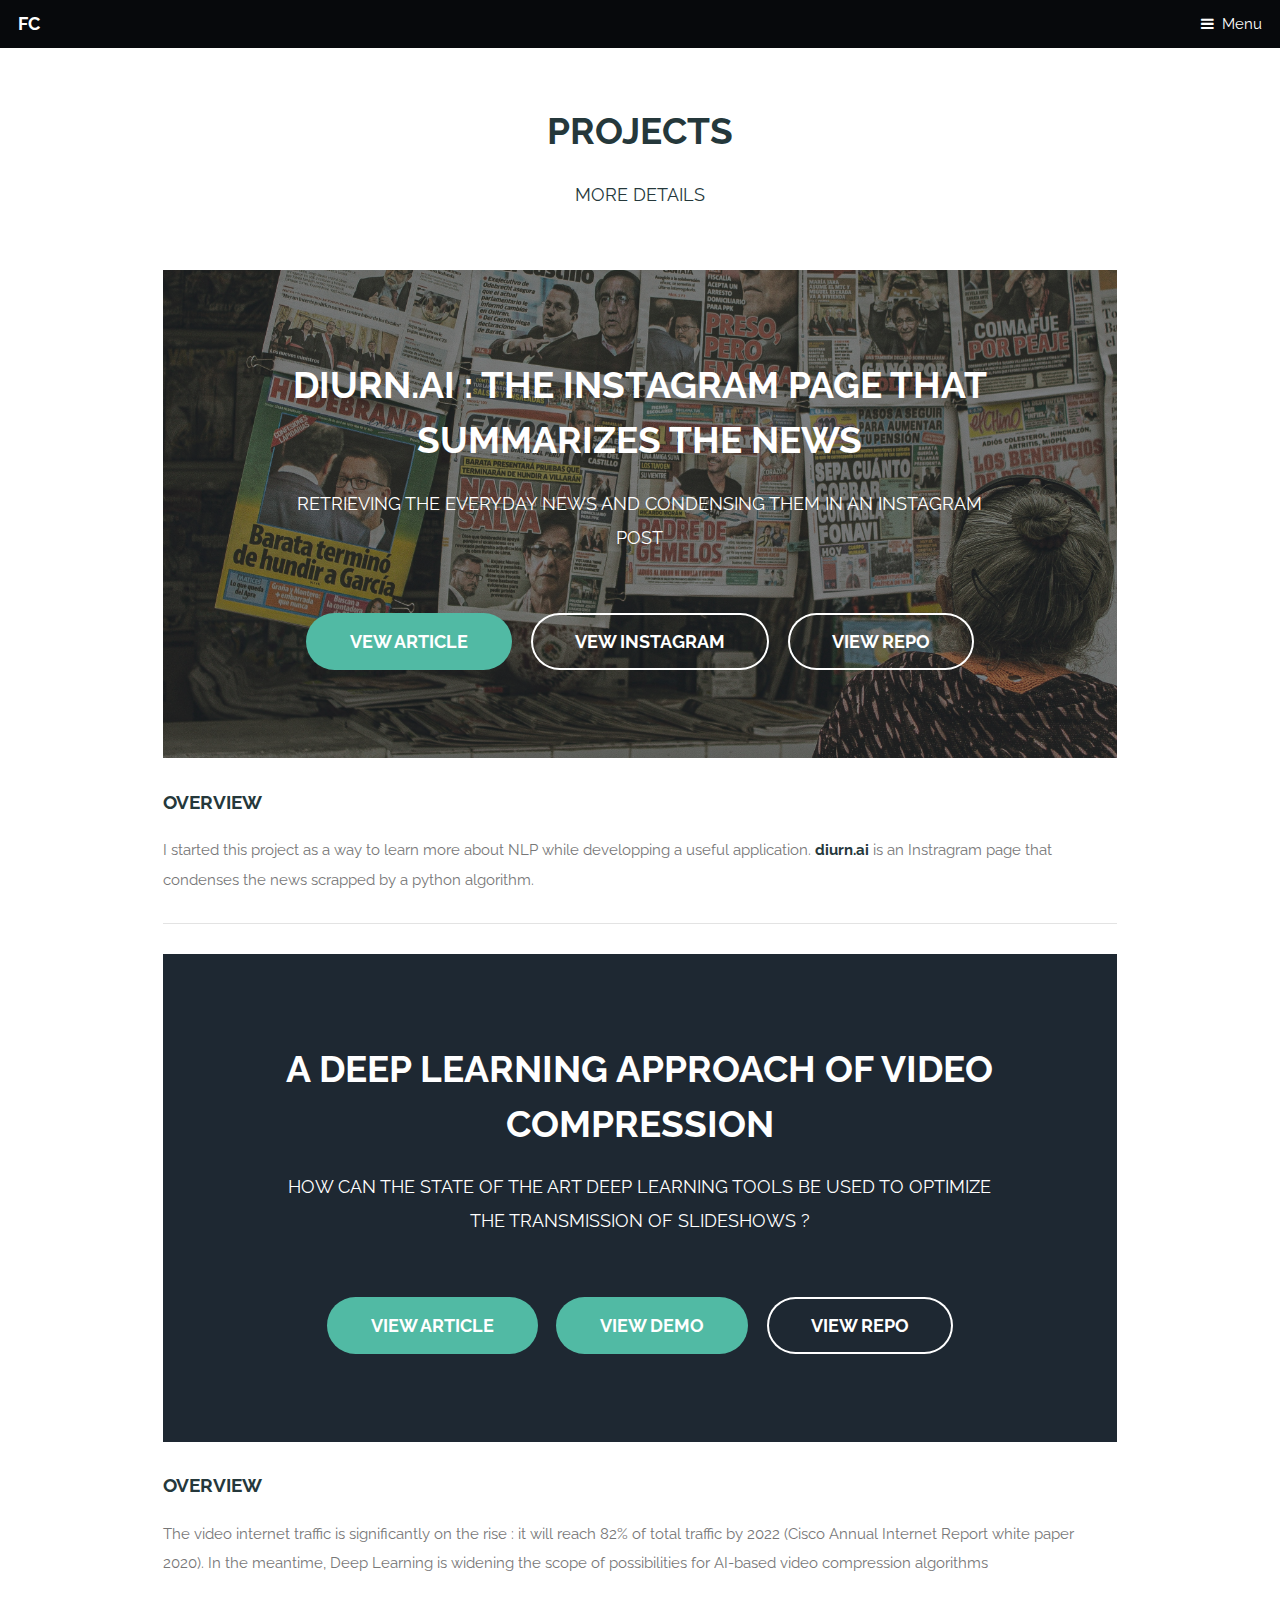
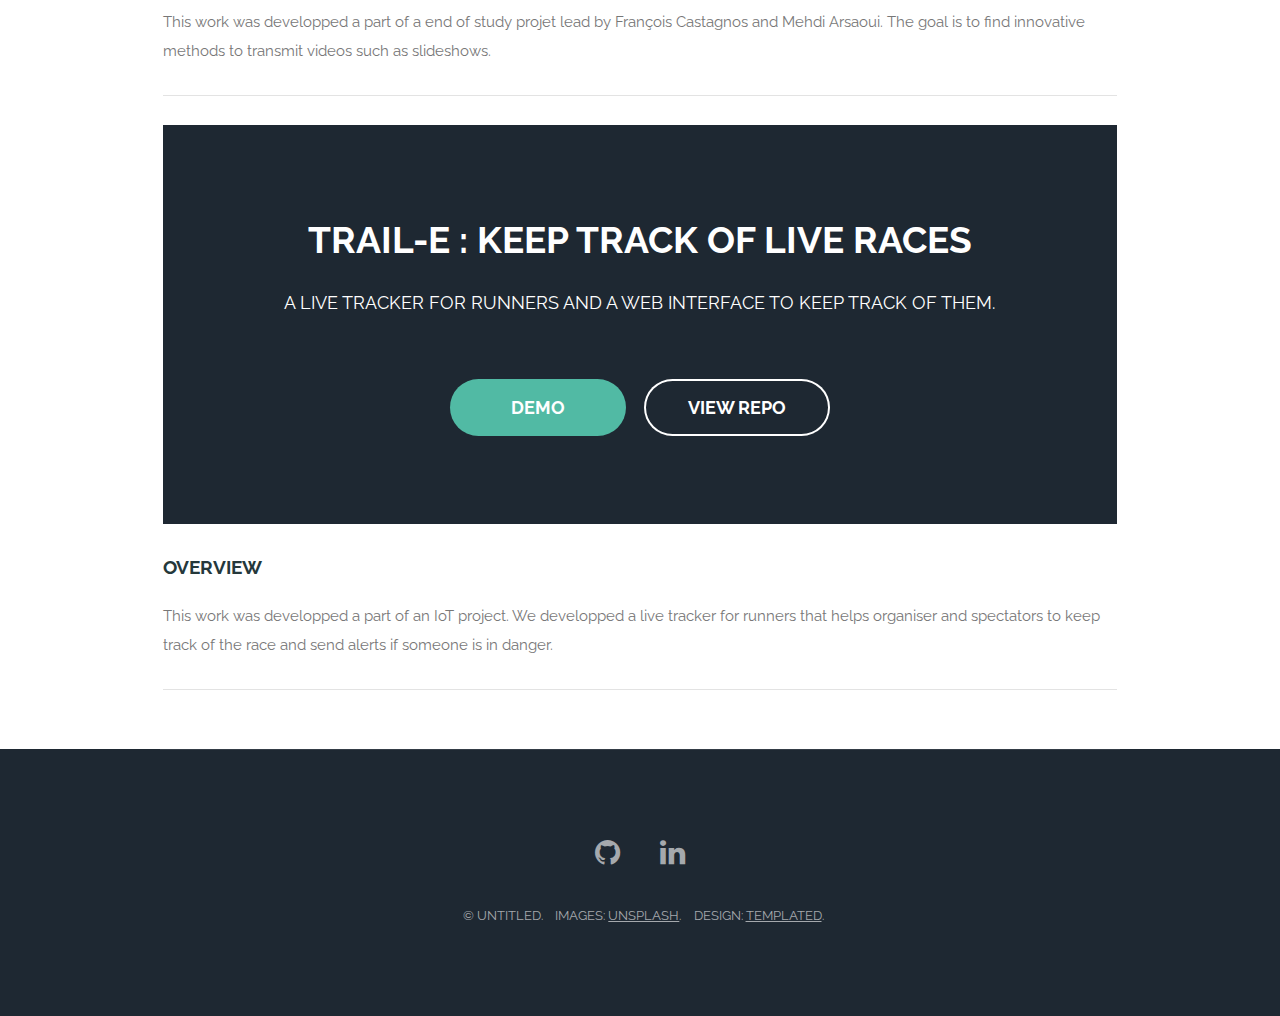
<file: projects.html>
<!DOCTYPE HTML>
<!--
	Retrospect by TEMPLATED
	templated.co @templatedco
	Released for free under the Creative Commons Attribution 3.0 license (templated.co/license)
-->
<html>
	<head>
		<title>Projets by FC</title>
		<meta charset="utf-8" />
		<meta name="viewport" content="width=device-width, initial-scale=1" />
		<!--[if lte IE 8]><script src="assets/js/ie/html5shiv.js"></script><![endif]-->
		<link rel="stylesheet" href="assets/css/main.css" />
		<!--[if lte IE 8]><link rel="stylesheet" href="assets/css/ie8.css" /><![endif]-->
		<!--[if lte IE 9]><link rel="stylesheet" href="assets/css/ie9.css" /><![endif]-->
		<link rel="icon" href="images/logo-fc.png">
	</head>
	<body>

		<!-- Header -->
			<header id="header" class="skel-layers-fixed">
				<h1><a href="index.html">FC</a></h1>
				<a href="#nav">Menu</a>
			</header>

		<!-- Nav -->
			<nav id="nav">
				<ul class="links">
					<li><a href="index.html">Home</a></li>
					<li><a href="resume.html">Resume</a></li>
					<li><a href="projects.html">Projets</a></li>
				</ul>
			</nav>

		<!-- Main -->
			<section id="main" class="wrapper">
				<div class="container">
					<header class="major special">
						<h2>Projects</h2>
						<p>More details</p>
					</header>

					<section id="3" class="wrapper style5 special">
						<div class="inner">
							<header class="major narrow	">
								<h2>diurn.ai : The instagram page that summarizes the news</h2>
								<p>Retrieving the everyday news and condensing them in an Instagram post</p>
							</header>
							<ul class="actions">
								<li><a href="projects/diurn-ai.html" class="button big special">Vew Article</a></li>
								<li><a href="https://www.instagram.com/diurn.ai/" class="button big alt" target="_blank">Vew Instagram</a></li>
								<li><a href="https://github.com/castafra/diurn-ai" class="button big alt" target="_blank">View Repo</a></li>
							</ul>
						</div>
					</section>

					<!-- Text -->
					<section>
						<br>
						<header>
						<h3>Overview</h3>
						</header>
						<p>I started this project as a way to learn more about NLP while developping a useful application. <b>diurn.ai</b> is an Instragram page that condenses the news scrapped by a python algorithm.</p>

						<hr />
					</section>

					<section id="1" class="wrapper style3 special">
						<div class="inner">
							<header class="major narrow	">
								<h2>A Deep Learning approach of video compression</h2>
								<p>How can the state of the art Deep Learning tools be used to optimize the transmission of slideshows ?</p>
							</header>
							<ul class="actions">
								<li><a href="projects/Report_project_3A.pdf" class="button big special" target="_blank">View Article</a></li>
								<li><a href="images/ai-compression.gif" class="button big special" target="_blank">View Demo</a></li>
								<li><a href="https://github.com/castafra/aicompression" class="button big alt" target="_blank">View Repo</a></li>
							</ul>
						</div>
					</section>

					<!-- Text -->
					<section>
						<br>
						<header>
						<h3>Overview</h3>
						</header>
						<p>The video internet traffic is significantly on the rise : it will reach 82% of total traffic by 2022 (Cisco Annual Internet Report white paper 2020).​ In the meantime, Deep Learning is widening the scope of possibilities for AI-based video compression algorithms</p>
						<p>This work was developped a part of a end of study projet lead by François Castagnos and Mehdi Arsaoui. The goal is to find innovative methods to transmit	videos such as slideshows.</p>

						<hr />
					</section>

						

						<section id="2" class="wrapper style4 special">
							<div class="inner">
								<header class="major narrow	">
									<h2>TRAIL-E : KEEP TRACK OF LIVE RACES</h2>
									<p>A live tracker for runners and a web interface to keep track of them.</p>
								</header>
								<ul class="actions">
									<li><a href="https://castafra.shinyapps.io/traile" class="button big special" target="_blank">Demo</a></li>
									<li><a href="https://github.com/castafra/traile" class="button big alt" target="_blank">View Repo</a></li>
								</ul>
							</div>
						</section>

						<section>
							<br>
							<header>
							<h3>Overview</h3>
							</header>
							<p>This work was developped a part of an IoT project. We developped a live tracker for runners that helps organiser
								and spectators to keep track of the race and send alerts if someone is in danger.
							</p>

							<hr />
						</section>

					</div>
					</section>
	

				

		<!-- Footer -->
			<footer id="footer">
				<div class="inner">
					<ul class="icons">
						<li><a href="https://github.com/castafra" class="icon fa-github" target="_blank">
							<span class="label">GitHub</span>
						</a></li>
						<li><a href="https://www.linkedin.com/in/fran%C3%A7ois-castagnos-a28799167/" class="icon fa-linkedin" target="_blank">
							<span class="label">LinkedIn</span>
						</a></li>
					</ul>
					<ul class="copyright">
						<li>&copy; Untitled.</li>
						<li>Images: <a href="http://unsplash.com" target="_blank">Unsplash</a>.</li>
						<li>Design: <a href="http://templated.co" target="_blank">TEMPLATED</a>.</li>
					</ul>
				</div>
			</footer>

		<!-- Scripts -->
			<script src="assets/js/jquery.min.js"></script>
			<script src="assets/js/skel.min.js"></script>
			<script src="assets/js/util.js"></script>
			<!--[if lte IE 8]><script src="assets/js/ie/respond.min.js"></script><![endif]-->
			<script src="assets/js/main.js"></script>

	</body>
</html>
</file>
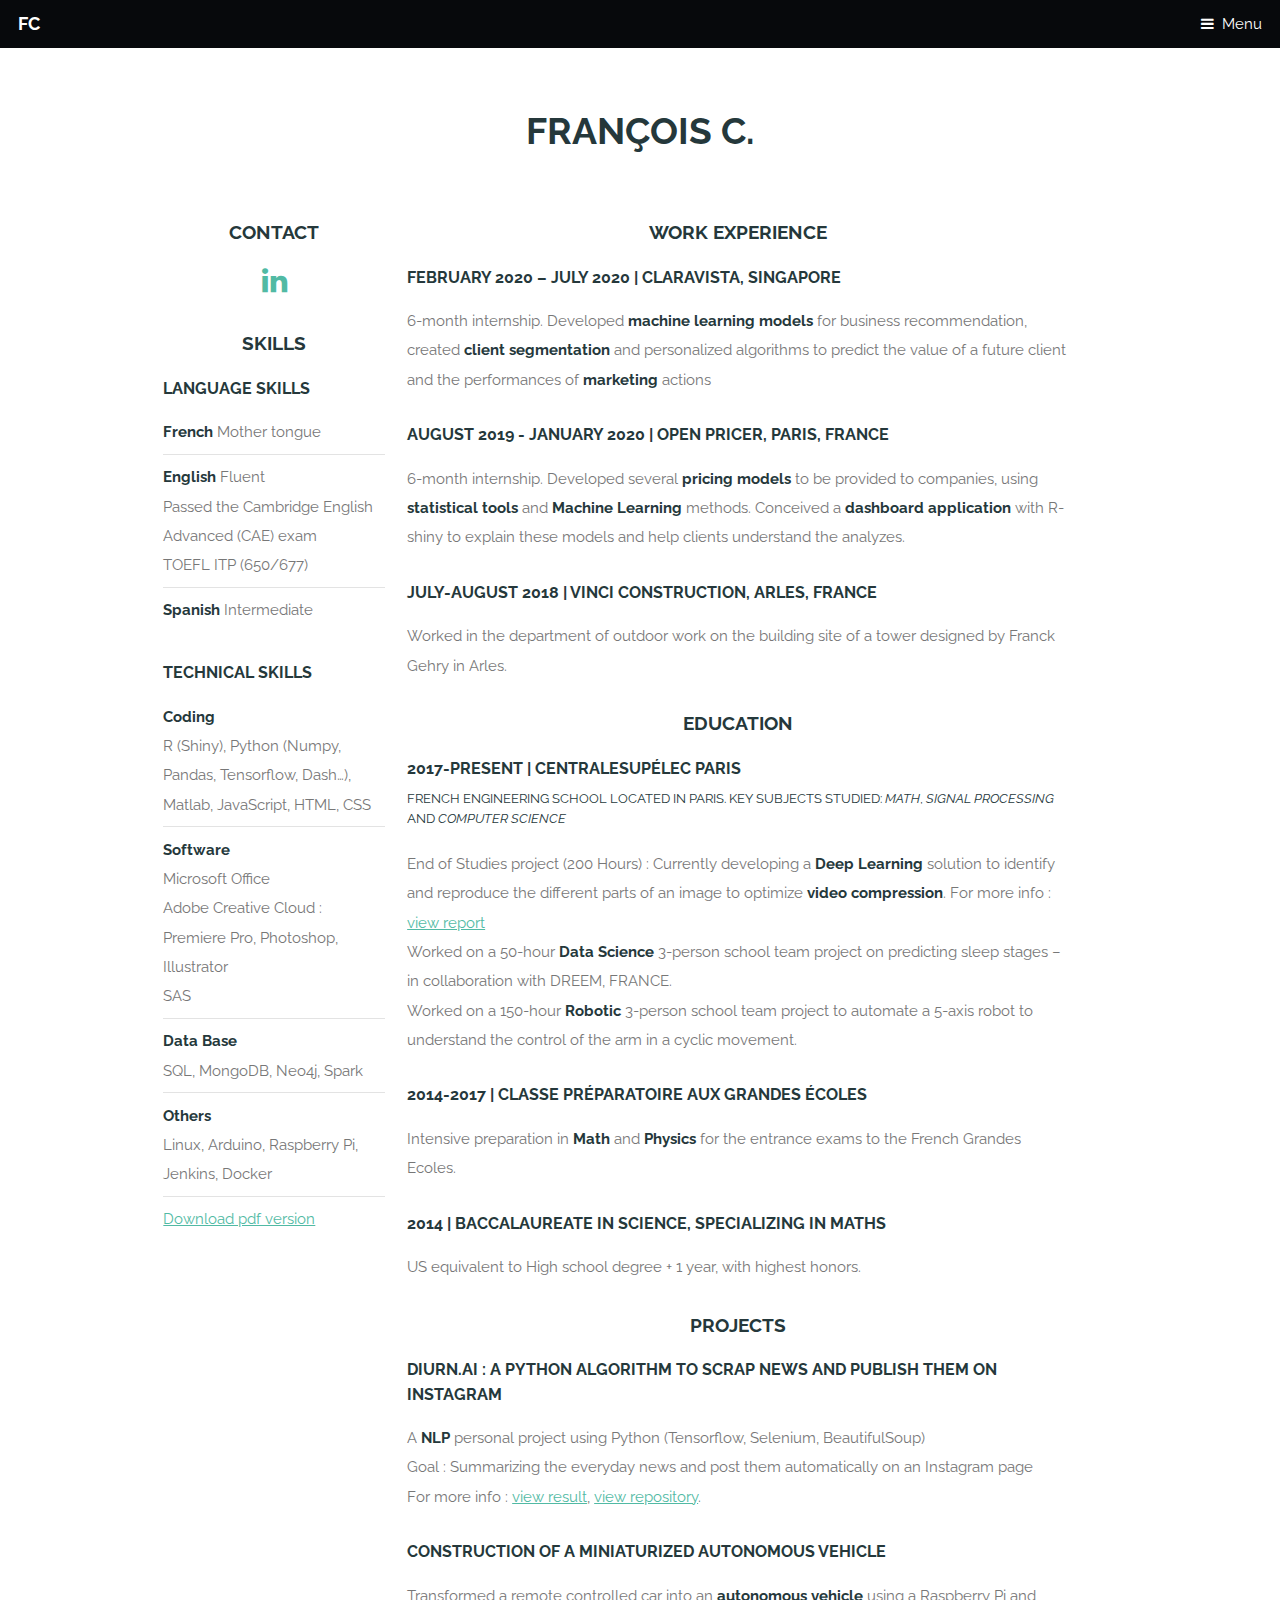
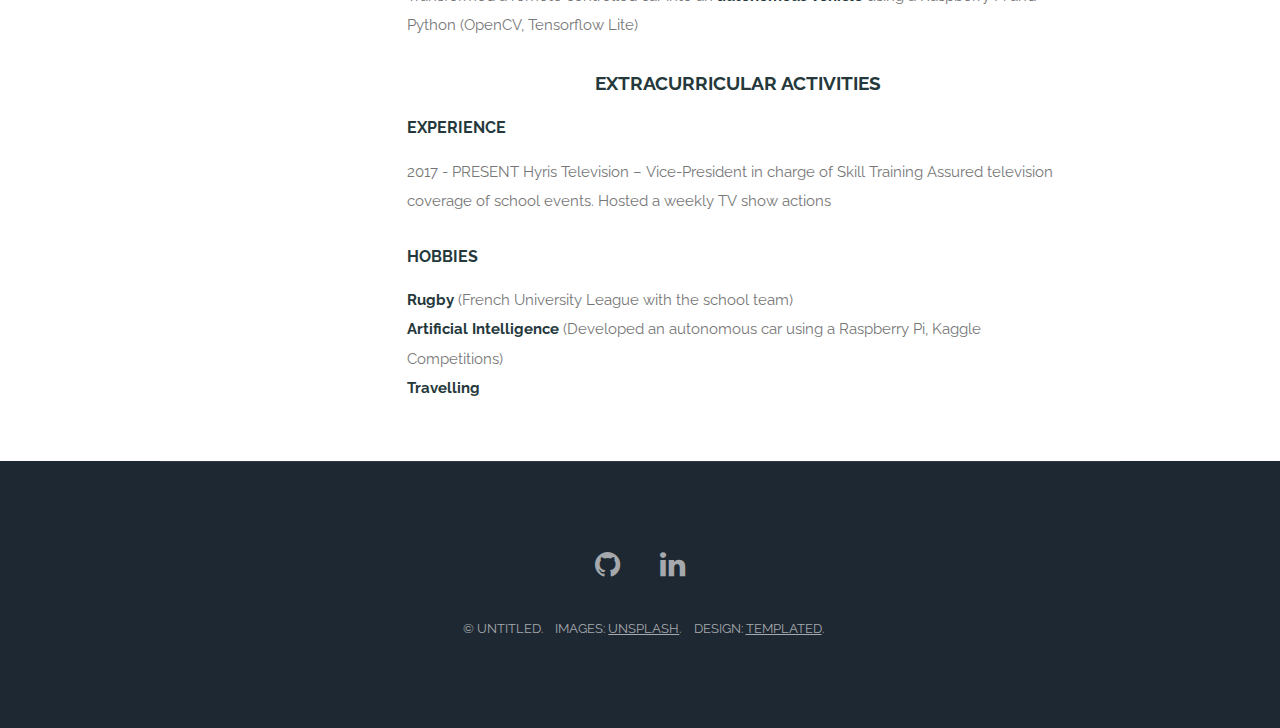
<file: resume.html>
<!DOCTYPE HTML>
<!--
	Retrospect by TEMPLATED
	templated.co @templatedco
	Released for free under the Creative Commons Attribution 3.0 license (templated.co/license)
-->
<html>
	<head>
		<title>Resume of François C.</title>
		<meta charset="utf-8" />
		<meta name="viewport" content="width=device-width, initial-scale=1" />
		<!--[if lte IE 8]><script src="assets/js/ie/html5shiv.js"></script><![endif]-->
		<link rel="stylesheet" href="assets/css/main.css" />
		<!--[if lte IE 8]><link rel="stylesheet" href="assets/css/ie8.css" /><![endif]-->
		<!--[if lte IE 9]><link rel="stylesheet" href="assets/css/ie9.css" /><![endif]-->
		<link rel="icon" href="images/logo-fc.png">
	</head>
	<body>

		<!-- Header -->
			<header id="header" class="skel-layers-fixed">
				<h1><a href="index.html">FC</a></h1>
				<a href="#nav">Menu</a>
			</header>

		<!-- Nav -->
			<nav id="nav">
				<ul class="links">
					<li><a href="index.html">Home</a></li>
					<li><a href="resume.html">Resume</a></li>
					<li><a href="projects.html">Projets</a></li>
				</ul>
			</nav>

		<!-- Main -->
			<section id="main" class="wrapper">
				<div class="container">
					<header class="major special">
						<h2>François C.</h2>
					</header>
					<section>
						<div class="row">
							<div class="3u 6u(small) 12u$(xsmall)">

								<h3 class="blocktitle">Contact</h3>
								<ul class="icons blocktitle">
									<li><a href="https://www.linkedin.com/in/fran%C3%A7ois-castagnos-a28799167/" class="icon fa-linkedin" target="_blank">
										<span class="label">LinkedIn</span>
									</a></li>
								</ul>

								<h3 class="blocktitle">Skills</h3>
								<h4>Language Skills</h4>
								<ul class="alt">
									<li><b>French</b>  Mother tongue</li>
									<li><b>English</b>  Fluent<br>Passed the Cambridge English Advanced (CAE) exam <br>TOEFL ITP (650/677)</li>
									<li><b>Spanish</b>  Intermediate</li>
								</ul>
								<h4>Technical Skills</h4>
								<ul class="alt">
									<li><b>Coding</b><br>   R (Shiny), Python (Numpy, Pandas, Tensorflow, Dash…), Matlab, JavaScript, HTML, CSS</li>
									<li><b>Software</b><br>   Microsoft Office<br>   Adobe Creative Cloud : Premiere Pro, Photoshop, Illustrator<br>   SAS</li>
									<li><b>Data Base</b><br>   SQL, MongoDB, Neo4j, Spark</li>
									<li><b>Others</b><br>  Linux, Arduino, Raspberry Pi, Jenkins, Docker</li>
									<li> <a href = "projects/Resume_Castagnos.pdf" target="_blank">Download pdf version</a><br></li>
								</ul>

							</div>
							<div class="6u$ 12u$(xsmall)">

								<h3 class="blocktitle">Work Experience</h3>
								<header>
									<h4>February 2020 – July 2020 | CLARAVISTA, SINGAPORE</h4>
								</header>
								<p>6-month internship. Developed <b>machine learning models</b> for business
									recommendation, created <b>client segmentation</b> and personalized algorithms to predict
									the value of a future client and the performances of <b>marketing</b> actions</p>
								<header>
									<h4>August 2019 - January 2020 | OPEN PRICER, PARIS, FRANCE</h4>
								</header>
								<p>6-month internship. Developed several <b>pricing models</b> to be provided to companies,
									using <b>statistical tools</b> and <b>Machine Learning</b> methods. Conceived a <b>dashboard
										application</b> with R-shiny to explain these models and help clients understand the analyzes. </p>
								<header>
									<h4>July-August 2018 | VINCI CONSTRUCTION, ARLES, FRANCE</h4>
								</header>
								<p>Worked in the department of outdoor work on the building site of a tower designed by
									Franck Gehry in Arles.</p>


								<h3 class="blocktitle">Education</h3>
								<header>
									<h4>2017-PRESENT | CENTRALESUPÉLEC PARIS </h4>
									<p>French engineering school located in Paris. Key subjects studied: <i>Math</i>, <i>Signal Processing</i>
										and <i>Computer Science</i></p>
								</header>
								<p>End of Studies project (200 Hours) : Currently developing a <b>Deep Learning</b> solution to
									identify and reproduce the different parts of an image to optimize <b>video compression</b>. For more info : <a href = "projects/Report_project_3A.pdf" target="_blank">view report</a><br>
									Worked on a 50-hour <b>Data Science</b> 3-person school team project on predicting sleep
									stages – in collaboration with DREEM, FRANCE.<br>
									Worked on a 150-hour <b>Robotic</b> 3-person school team project to automate a 5-axis robot
									to understand the control of the arm in a cyclic movement.</p>
								<header>
									<h4>2014-2017 | CLASSE PRÉPARATOIRE AUX GRANDES ÉCOLES</h4>
								</header>
								<p>Intensive preparation in <b>Math</b> and <b>Physics</b> for the entrance exams to the French
								Grandes Ecoles.</p>
								<header>
									<h4>2014 | BACCALAUREATE IN SCIENCE, SPECIALIZING IN MATHS</h4>
								</header>
								<p>US equivalent to High school degree + 1 year, with highest honors.</p>


								<h3 class="blocktitle">Projects</h3>
								<header>
									<h4>Diurn.ai : a Python algorithm to scrap news and publish them on instagram</h4>
								</header>
								<p>A <b>NLP</b> personal project using Python (Tensorflow, Selenium, BeautifulSoup)<br>
									Goal : Summarizing the everyday news and post them automatically on an Instagram page <br>
									For more info : <a href = "https://www.instagram.com/diurn.ai/" target="_blank">view result</a>, 
								<a href = "https://github.com/castafra/diurn-ai">view repository</a>.</p>
								<header>
									<h4>Construction of a miniaturized autonomous vehicle</h4>
								</header>
								<p>Transformed a remote controlled car into an <b>autonomous vehicle</b> using a Raspberry Pi and Python (OpenCV, Tensorflow Lite)</p>
								


								<h3 class="blocktitle">EXTRACURRICULAR ACTIVITIES</h3>
								<header>
									<h4>Experience</h4>
								</header>
								<p>2017 - PRESENT Hyris Television – Vice-President in charge of Skill Training
									Assured television coverage of school events. Hosted a weekly TV show actions</p>
								<header>
									<h4>Hobbies</h4>
								</header>
								<p><b>Rugby</b> (French University League with the school team)<br>
									<b>Artificial Intelligence</b> (Developed an autonomous car using a Raspberry Pi, Kaggle Competitions)<br>
								<b>Travelling</b></p>
								



							</div>
						</div>
					</section>
				</div>
			</section>

		<!-- Footer -->
			<footer id="footer">
				<div class="inner">
					<ul class="icons">
						<li><a href="https://github.com/castafra" class="icon fa-github" target="_blank">
							<span class="label">GitHub</span>
						</a></li>
						<li><a href="https://www.linkedin.com/in/fran%C3%A7ois-castagnos-a28799167/" class="icon fa-linkedin" target="_blank">
							<span class="label">LinkedIn</span>
						</a></li>
					</ul>
					<ul class="copyright">
						<li>&copy; Untitled.</li>
						<li>Images: <a href="http://unsplash.com" target="_blank">Unsplash</a>.</li>
						<li>Design: <a href="http://templated.co" target="_blank">TEMPLATED</a>.</li>
					</ul>
				</div>
			</footer>

		<!-- Scripts -->
			<script src="assets/js/jquery.min.js"></script>
			<script src="assets/js/skel.min.js"></script>
			<script src="assets/js/util.js"></script>
			<!--[if lte IE 8]><script src="assets/js/ie/respond.min.js"></script><![endif]-->
			<script src="assets/js/main.js"></script>

	</body>
</html>
</file>
<file: assets/css/ie9.css>
/*
	Retrospect by TEMPLATED
	templated.co @templatedco
	Released for free under the Creative Commons Attribution 3.0 license (templated.co/license)
*/

/* Feature */

	.feature .image {
		width: 48%;
		float: left;
	}

	.feature .content {
		width: 52%;
		float: left;
	}

	.feature:after {
		content: '';
		display: block;
		clear: both;
	}
</file>
<file: assets/css/main.css>
@charset "UTF-8";
@import url(font-awesome.min.css);
@import url("https://fonts.googleapis.com/css?family=Raleway:400,500,700");

/*
	Retrospect by TEMPLATED
	templated.co @templatedco
	Released for free under the Creative Commons Attribution 3.0 license (templated.co/license)
*/

/* Reset */

	html, body, div, span, applet, object, iframe, h1, h2, h3, h4, h5, h6, p, blockquote, pre, a, abbr, acronym, address, big, cite, code, del, dfn, em, img, ins, kbd, q, s, samp, small, strike, strong, sub, sup, tt, var, b, u, i, center, dl, dt, dd, ol, ul, li, fieldset, form, label, legend, table, caption, tbody, tfoot, thead, tr, th, td, article, aside, canvas, details, embed, figure, figcaption, footer, header, hgroup, menu, nav, output, ruby, section, summary, time, mark, audio, video {
		margin: 0;
		padding: 0;
		border: 0;
		font-size: 100%;
		font: inherit;
		vertical-align: baseline;
	}

	article, aside, details, figcaption, figure, footer, header, hgroup, menu, nav, section {
		display: block;
	}

	body {
		line-height: 1;
	}

	ol, ul {
		list-style: none;
	}

	blockquote, q {
		quotes: none;
	}

	blockquote:before, blockquote:after, q:before, q:after {
		content: '';
		content: none;
	}

	table {
		border-collapse: collapse;
		border-spacing: 0;
	}

	body {
		-webkit-text-size-adjust: none;
	}

/* Box Model */

	*, *:before, *:after {
		-moz-box-sizing: border-box;
		-webkit-box-sizing: border-box;
		box-sizing: border-box;
	}

/* Containers */

	.container {
		margin-left: auto;
		margin-right: auto;
	}

	.container.\31 25\25 {
		width: 100%;
		max-width: 100em;
		min-width: 80em;
	}

	.container.\37 5\25 {
		width: 60em;
	}

	.container.\35 0\25 {
		width: 40em;
	}

	.container.\32 5\25 {
		width: 20em;
	}

	.container {
		width: 80em;
	}

	@media screen and (max-width: 1680px) {

		.container.\31 25\25 {
			width: 100%;
			max-width: 100em;
			min-width: 80em;
		}

		.container.\37 5\25 {
			width: 60em;
		}

		.container.\35 0\25 {
			width: 40em;
		}

		.container.\32 5\25 {
			width: 20em;
		}

		.container {
			width: 80em;
		}

	}

	@media screen and (max-width: 1280px) {

		.container.\31 25\25 {
			width: 100%;
			max-width: 81.25em;
			min-width: 65em;
		}

		.container.\37 5\25 {
			width: 48.75em;
		}

		.container.\35 0\25 {
			width: 32.5em;
		}

		.container.\32 5\25 {
			width: 16.25em;
		}

		.container {
			width: 65em;
		}

	}

	@media screen and (max-width: 980px) {

		.container.\31 25\25 {
			width: 100%;
			max-width: 112.5%;
			min-width: 90%;
		}

		.container.\37 5\25 {
			width: 67.5%;
		}

		.container.\35 0\25 {
			width: 45%;
		}

		.container.\32 5\25 {
			width: 22.5%;
		}

		.container {
			width: 90% !important;
		}

	}

	@media screen and (max-width: 736px) {

		.container.\31 25\25 {
			width: 100%;
			max-width: 112.5%;
			min-width: 90%;
		}

		.container.\37 5\25 {
			width: 67.5%;
		}

		.container.\35 0\25 {
			width: 45%;
		}

		.container.\32 5\25 {
			width: 22.5%;
		}

		.container {
			width: 90% !important;
		}

	}

	@media screen and (max-width: 480px) {

		.container.\31 25\25 {
			width: 100%;
			max-width: 112.5%;
			min-width: 90%;
		}

		.container.\37 5\25 {
			width: 67.5%;
		}

		.container.\35 0\25 {
			width: 45%;
		}

		.container.\32 5\25 {
			width: 22.5%;
		}

		.container {
			width: 90% !important;
		}

	}

/* Grid */

	.row {
		border-bottom: solid 1px transparent;
		-moz-box-sizing: border-box;
		-webkit-box-sizing: border-box;
		box-sizing: border-box;
	}

	.row > * {
		float: left;
		-moz-box-sizing: border-box;
		-webkit-box-sizing: border-box;
		box-sizing: border-box;
	}

	.row:after, .row:before {
		content: '';
		display: block;
		clear: both;
		height: 0;
	}

	.row.uniform > * > :first-child {
		margin-top: 0;
	}

	.row.uniform > * > :last-child {
		margin-bottom: 0;
	}

	.row.\30 \25 > * {
		padding: 0 0 0 0em;
	}

	.row.\30 \25 {
		margin: 0 0 -1px 0em;
	}

	.row.uniform.\30 \25 > * {
		padding: 0em 0 0 0em;
	}

	.row.uniform.\30 \25 {
		margin: 0em 0 -1px 0em;
	}

	.row > * {
		padding: 0 0 0 2em;
	}

	.row {
		margin: 0 0 -1px -2em;
	}

	.row.uniform > * {
		padding: 2em 0 0 2em;
	}

	.row.uniform {
		margin: -2em 0 -1px -2em;
	}

	.row.\32 00\25 > * {
		padding: 0 0 0 4em;
	}

	.row.\32 00\25 {
		margin: 0 0 -1px -4em;
	}

	.row.uniform.\32 00\25 > * {
		padding: 4em 0 0 4em;
	}

	.row.uniform.\32 00\25 {
		margin: -4em 0 -1px -4em;
	}

	.row.\31 50\25 > * {
		padding: 0 0 0 3em;
	}

	.row.\31 50\25 {
		margin: 0 0 -1px -3em;
	}

	.row.uniform.\31 50\25 > * {
		padding: 3em 0 0 3em;
	}

	.row.uniform.\31 50\25 {
		margin: -3em 0 -1px -3em;
	}

	.row.\35 0\25 > * {
		padding: 0 0 0 1em;
	}

	.row.\35 0\25 {
		margin: 0 0 -1px -1em;
	}

	.row.uniform.\35 0\25 > * {
		padding: 1em 0 0 1em;
	}

	.row.uniform.\35 0\25 {
		margin: -1em 0 -1px -1em;
	}

	.row.\32 5\25 > * {
		padding: 0 0 0 0.5em;
	}

	.row.\32 5\25 {
		margin: 0 0 -1px -0.5em;
	}

	.row.uniform.\32 5\25 > * {
		padding: 0.5em 0 0 0.5em;
	}

	.row.uniform.\32 5\25 {
		margin: -0.5em 0 -1px -0.5em;
	}

	.\31 2u, .\31 2u\24 {
		width: 100%;
		clear: none;
		margin-left: 0;
	}

	.\31 1u, .\31 1u\24 {
		width: 91.6666666667%;
		clear: none;
		margin-left: 0;
	}

	.\31 0u, .\31 0u\24 {
		width: 83.3333333333%;
		clear: none;
		margin-left: 0;
	}

	.\39 u, .\39 u\24 {
		width: 75%;
		clear: none;
		margin-left: 0;
	}

	.\38 u, .\38 u\24 {
		width: 66.6666666667%;
		clear: none;
		margin-left: 0;
	}

	.\37 u, .\37 u\24 {
		width: 58.3333333333%;
		clear: none;
		margin-left: 0;
	}

	.\36 u, .\36 u\24 {
		width: 70%;
		clear: none;
		margin-left: 0;
	}

	.\35 u, .\35 u\24 {
		width: 41.6666666667%;
		clear: none;
		margin-left: 0;
	}

	.\34 u, .\34 u\24 {
		width: 33.3333333333%;
		clear: none;
		margin-left: 0;
	}

	.\33 u, .\33 u\24 {
		width: 25%;
		clear: none;
		margin-left: 0;
	}

	.\32 u, .\32 u\24 {
		width: 16.6666666667%;
		clear: none;
		margin-left: 0;
	}

	.\31 u, .\31 u\24 {
		width: 8.3333333333%;
		clear: none;
		margin-left: 0;
	}

	.\31 2u\24 + *,
	.\31 1u\24 + *,
	.\31 0u\24 + *,
	.\39 u\24 + *,
	.\38 u\24 + *,
	.\37 u\24 + *,
	.\36 u\24 + *,
	.\35 u\24 + *,
	.\34 u\24 + *,
	.\33 u\24 + *,
	.\32 u\24 + *,
	.\31 u\24 + * {
		clear: left;
	}

	.\-11u {
		margin-left: 91.66667%;
	}

	.\-10u {
		margin-left: 83.33333%;
	}

	.\-9u {
		margin-left: 75%;
	}

	.\-8u {
		margin-left: 66.66667%;
	}

	.\-7u {
		margin-left: 58.33333%;
	}

	.\-6u {
		margin-left: 50%;
	}

	.\-5u {
		margin-left: 41.66667%;
	}

	.\-4u {
		margin-left: 33.33333%;
	}

	.\-3u {
		margin-left: 25%;
	}

	.\-2u {
		margin-left: 16.66667%;
	}

	.\-1u {
		margin-left: 8.33333%;
	}

	@media screen and (max-width: 1680px) {

		.row > * {
			padding: 0 0 0 2em;
		}

		.row {
			margin: 0 0 -1px -2em;
		}

		.row.uniform > * {
			padding: 2em 0 0 2em;
		}

		.row.uniform {
			margin: -2em 0 -1px -2em;
		}

		.row.\32 00\25 > * {
			padding: 0 0 0 4em;
		}

		.row.\32 00\25 {
			margin: 0 0 -1px -4em;
		}

		.row.uniform.\32 00\25 > * {
			padding: 4em 0 0 4em;
		}

		.row.uniform.\32 00\25 {
			margin: -4em 0 -1px -4em;
		}

		.row.\31 50\25 > * {
			padding: 0 0 0 3em;
		}

		.row.\31 50\25 {
			margin: 0 0 -1px -3em;
		}

		.row.uniform.\31 50\25 > * {
			padding: 3em 0 0 3em;
		}

		.row.uniform.\31 50\25 {
			margin: -3em 0 -1px -3em;
		}

		.row.\35 0\25 > * {
			padding: 0 0 0 1em;
		}

		.row.\35 0\25 {
			margin: 0 0 -1px -1em;
		}

		.row.uniform.\35 0\25 > * {
			padding: 1em 0 0 1em;
		}

		.row.uniform.\35 0\25 {
			margin: -1em 0 -1px -1em;
		}

		.row.\32 5\25 > * {
			padding: 0 0 0 0.5em;
		}

		.row.\32 5\25 {
			margin: 0 0 -1px -0.5em;
		}

		.row.uniform.\32 5\25 > * {
			padding: 0.5em 0 0 0.5em;
		}

		.row.uniform.\32 5\25 {
			margin: -0.5em 0 -1px -0.5em;
		}

		.\31 2u\28xlarge\29, .\31 2u\24\28xlarge\29 {
			width: 100%;
			clear: none;
			margin-left: 0;
		}

		.\31 1u\28xlarge\29, .\31 1u\24\28xlarge\29 {
			width: 91.6666666667%;
			clear: none;
			margin-left: 0;
		}

		.\31 0u\28xlarge\29, .\31 0u\24\28xlarge\29 {
			width: 83.3333333333%;
			clear: none;
			margin-left: 0;
		}

		.\39 u\28xlarge\29, .\39 u\24\28xlarge\29 {
			width: 75%;
			clear: none;
			margin-left: 0;
		}

		.\38 u\28xlarge\29, .\38 u\24\28xlarge\29 {
			width: 66.6666666667%;
			clear: none;
			margin-left: 0;
		}

		.\37 u\28xlarge\29, .\37 u\24\28xlarge\29 {
			width: 58.3333333333%;
			clear: none;
			margin-left: 0;
		}

		.\36 u\28xlarge\29, .\36 u\24\28xlarge\29 {
			width: 50%;
			clear: none;
			margin-left: 0;
		}

		.\35 u\28xlarge\29, .\35 u\24\28xlarge\29 {
			width: 41.6666666667%;
			clear: none;
			margin-left: 0;
		}

		.\34 u\28xlarge\29, .\34 u\24\28xlarge\29 {
			width: 33.3333333333%;
			clear: none;
			margin-left: 0;
		}

		.\33 u\28xlarge\29, .\33 u\24\28xlarge\29 {
			width: 25%;
			clear: none;
			margin-left: 0;
		}

		.\32 u\28xlarge\29, .\32 u\24\28xlarge\29 {
			width: 16.6666666667%;
			clear: none;
			margin-left: 0;
		}

		.\31 u\28xlarge\29, .\31 u\24\28xlarge\29 {
			width: 8.3333333333%;
			clear: none;
			margin-left: 0;
		}

		.\31 2u\24\28xlarge\29 + *,
		.\31 1u\24\28xlarge\29 + *,
		.\31 0u\24\28xlarge\29 + *,
		.\39 u\24\28xlarge\29 + *,
		.\38 u\24\28xlarge\29 + *,
		.\37 u\24\28xlarge\29 + *,
		.\36 u\24\28xlarge\29 + *,
		.\35 u\24\28xlarge\29 + *,
		.\34 u\24\28xlarge\29 + *,
		.\33 u\24\28xlarge\29 + *,
		.\32 u\24\28xlarge\29 + *,
		.\31 u\24\28xlarge\29 + * {
			clear: left;
		}

		.\-11u\28xlarge\29 {
			margin-left: 91.66667%;
		}

		.\-10u\28xlarge\29 {
			margin-left: 83.33333%;
		}

		.\-9u\28xlarge\29 {
			margin-left: 75%;
		}

		.\-8u\28xlarge\29 {
			margin-left: 66.66667%;
		}

		.\-7u\28xlarge\29 {
			margin-left: 58.33333%;
		}

		.\-6u\28xlarge\29 {
			margin-left: 50%;
		}

		.\-5u\28xlarge\29 {
			margin-left: 41.66667%;
		}

		.\-4u\28xlarge\29 {
			margin-left: 33.33333%;
		}

		.\-3u\28xlarge\29 {
			margin-left: 25%;
		}

		.\-2u\28xlarge\29 {
			margin-left: 16.66667%;
		}

		.\-1u\28xlarge\29 {
			margin-left: 8.33333%;
		}

	}

	@media screen and (max-width: 1280px) {

		.row > * {
			padding: 0 0 0 1.5em;
		}

		.row {
			margin: 0 0 -1px -1.5em;
		}

		.row.uniform > * {
			padding: 1.5em 0 0 1.5em;
		}

		.row.uniform {
			margin: -1.5em 0 -1px -1.5em;
		}

		.row.\32 00\25 > * {
			padding: 0 0 0 3em;
		}

		.row.\32 00\25 {
			margin: 0 0 -1px -3em;
		}

		.row.uniform.\32 00\25 > * {
			padding: 3em 0 0 3em;
		}

		.row.uniform.\32 00\25 {
			margin: -3em 0 -1px -3em;
		}

		.row.\31 50\25 > * {
			padding: 0 0 0 2.25em;
		}

		.row.\31 50\25 {
			margin: 0 0 -1px -2.25em;
		}

		.row.uniform.\31 50\25 > * {
			padding: 2.25em 0 0 2.25em;
		}

		.row.uniform.\31 50\25 {
			margin: -2.25em 0 -1px -2.25em;
		}

		.row.\35 0\25 > * {
			padding: 0 0 0 0.75em;
		}

		.row.\35 0\25 {
			margin: 0 0 -1px -0.75em;
		}

		.row.uniform.\35 0\25 > * {
			padding: 0.75em 0 0 0.75em;
		}

		.row.uniform.\35 0\25 {
			margin: -0.75em 0 -1px -0.75em;
		}

		.row.\32 5\25 > * {
			padding: 0 0 0 0.375em;
		}

		.row.\32 5\25 {
			margin: 0 0 -1px -0.375em;
		}

		.row.uniform.\32 5\25 > * {
			padding: 0.375em 0 0 0.375em;
		}

		.row.uniform.\32 5\25 {
			margin: -0.375em 0 -1px -0.375em;
		}

		.\31 2u\28large\29, .\31 2u\24\28large\29 {
			width: 100%;
			clear: none;
			margin-left: 0;
		}

		.\31 1u\28large\29, .\31 1u\24\28large\29 {
			width: 91.6666666667%;
			clear: none;
			margin-left: 0;
		}

		.\31 0u\28large\29, .\31 0u\24\28large\29 {
			width: 83.3333333333%;
			clear: none;
			margin-left: 0;
		}

		.\39 u\28large\29, .\39 u\24\28large\29 {
			width: 75%;
			clear: none;
			margin-left: 0;
		}

		.\38 u\28large\29, .\38 u\24\28large\29 {
			width: 66.6666666667%;
			clear: none;
			margin-left: 0;
		}

		.\37 u\28large\29, .\37 u\24\28large\29 {
			width: 58.3333333333%;
			clear: none;
			margin-left: 0;
		}

		.\36 u\28large\29, .\36 u\24\28large\29 {
			width: 50%;
			clear: none;
			margin-left: 0;
		}

		.\35 u\28large\29, .\35 u\24\28large\29 {
			width: 41.6666666667%;
			clear: none;
			margin-left: 0;
		}

		.\34 u\28large\29, .\34 u\24\28large\29 {
			width: 33.3333333333%;
			clear: none;
			margin-left: 0;
		}

		.\33 u\28large\29, .\33 u\24\28large\29 {
			width: 25%;
			clear: none;
			margin-left: 0;
		}

		.\32 u\28large\29, .\32 u\24\28large\29 {
			width: 16.6666666667%;
			clear: none;
			margin-left: 0;
		}

		.\31 u\28large\29, .\31 u\24\28large\29 {
			width: 8.3333333333%;
			clear: none;
			margin-left: 0;
		}

		.\31 2u\24\28large\29 + *,
		.\31 1u\24\28large\29 + *,
		.\31 0u\24\28large\29 + *,
		.\39 u\24\28large\29 + *,
		.\38 u\24\28large\29 + *,
		.\37 u\24\28large\29 + *,
		.\36 u\24\28large\29 + *,
		.\35 u\24\28large\29 + *,
		.\34 u\24\28large\29 + *,
		.\33 u\24\28large\29 + *,
		.\32 u\24\28large\29 + *,
		.\31 u\24\28large\29 + * {
			clear: left;
		}

		.\-11u\28large\29 {
			margin-left: 91.66667%;
		}

		.\-10u\28large\29 {
			margin-left: 83.33333%;
		}

		.\-9u\28large\29 {
			margin-left: 75%;
		}

		.\-8u\28large\29 {
			margin-left: 66.66667%;
		}

		.\-7u\28large\29 {
			margin-left: 58.33333%;
		}

		.\-6u\28large\29 {
			margin-left: 50%;
		}

		.\-5u\28large\29 {
			margin-left: 41.66667%;
		}

		.\-4u\28large\29 {
			margin-left: 33.33333%;
		}

		.\-3u\28large\29 {
			margin-left: 25%;
		}

		.\-2u\28large\29 {
			margin-left: 16.66667%;
		}

		.\-1u\28large\29 {
			margin-left: 8.33333%;
		}

	}

	@media screen and (max-width: 980px) {

		.row > * {
			padding: 0 0 0 1.5em;
		}

		.row {
			margin: 0 0 -1px -1.5em;
		}

		.row.uniform > * {
			padding: 1.5em 0 0 1.5em;
		}

		.row.uniform {
			margin: -1.5em 0 -1px -1.5em;
		}

		.row.\32 00\25 > * {
			padding: 0 0 0 3em;
		}

		.row.\32 00\25 {
			margin: 0 0 -1px -3em;
		}

		.row.uniform.\32 00\25 > * {
			padding: 3em 0 0 3em;
		}

		.row.uniform.\32 00\25 {
			margin: -3em 0 -1px -3em;
		}

		.row.\31 50\25 > * {
			padding: 0 0 0 2.25em;
		}

		.row.\31 50\25 {
			margin: 0 0 -1px -2.25em;
		}

		.row.uniform.\31 50\25 > * {
			padding: 2.25em 0 0 2.25em;
		}

		.row.uniform.\31 50\25 {
			margin: -2.25em 0 -1px -2.25em;
		}

		.row.\35 0\25 > * {
			padding: 0 0 0 0.75em;
		}

		.row.\35 0\25 {
			margin: 0 0 -1px -0.75em;
		}

		.row.uniform.\35 0\25 > * {
			padding: 0.75em 0 0 0.75em;
		}

		.row.uniform.\35 0\25 {
			margin: -0.75em 0 -1px -0.75em;
		}

		.row.\32 5\25 > * {
			padding: 0 0 0 0.375em;
		}

		.row.\32 5\25 {
			margin: 0 0 -1px -0.375em;
		}

		.row.uniform.\32 5\25 > * {
			padding: 0.375em 0 0 0.375em;
		}

		.row.uniform.\32 5\25 {
			margin: -0.375em 0 -1px -0.375em;
		}

		.\31 2u\28medium\29, .\31 2u\24\28medium\29 {
			width: 100%;
			clear: none;
			margin-left: 0;
		}

		.\31 1u\28medium\29, .\31 1u\24\28medium\29 {
			width: 91.6666666667%;
			clear: none;
			margin-left: 0;
		}

		.\31 0u\28medium\29, .\31 0u\24\28medium\29 {
			width: 83.3333333333%;
			clear: none;
			margin-left: 0;
		}

		.\39 u\28medium\29, .\39 u\24\28medium\29 {
			width: 75%;
			clear: none;
			margin-left: 0;
		}

		.\38 u\28medium\29, .\38 u\24\28medium\29 {
			width: 66.6666666667%;
			clear: none;
			margin-left: 0;
		}

		.\37 u\28medium\29, .\37 u\24\28medium\29 {
			width: 58.3333333333%;
			clear: none;
			margin-left: 0;
		}

		.\36 u\28medium\29, .\36 u\24\28medium\29 {
			width: 50%;
			clear: none;
			margin-left: 0;
		}

		.\35 u\28medium\29, .\35 u\24\28medium\29 {
			width: 41.6666666667%;
			clear: none;
			margin-left: 0;
		}

		.\34 u\28medium\29, .\34 u\24\28medium\29 {
			width: 33.3333333333%;
			clear: none;
			margin-left: 0;
		}

		.\33 u\28medium\29, .\33 u\24\28medium\29 {
			width: 25%;
			clear: none;
			margin-left: 0;
		}

		.\32 u\28medium\29, .\32 u\24\28medium\29 {
			width: 16.6666666667%;
			clear: none;
			margin-left: 0;
		}

		.\31 u\28medium\29, .\31 u\24\28medium\29 {
			width: 8.3333333333%;
			clear: none;
			margin-left: 0;
		}

		.\31 2u\24\28medium\29 + *,
		.\31 1u\24\28medium\29 + *,
		.\31 0u\24\28medium\29 + *,
		.\39 u\24\28medium\29 + *,
		.\38 u\24\28medium\29 + *,
		.\37 u\24\28medium\29 + *,
		.\36 u\24\28medium\29 + *,
		.\35 u\24\28medium\29 + *,
		.\34 u\24\28medium\29 + *,
		.\33 u\24\28medium\29 + *,
		.\32 u\24\28medium\29 + *,
		.\31 u\24\28medium\29 + * {
			clear: left;
		}

		.\-11u\28medium\29 {
			margin-left: 91.66667%;
		}

		.\-10u\28medium\29 {
			margin-left: 83.33333%;
		}

		.\-9u\28medium\29 {
			margin-left: 75%;
		}

		.\-8u\28medium\29 {
			margin-left: 66.66667%;
		}

		.\-7u\28medium\29 {
			margin-left: 58.33333%;
		}

		.\-6u\28medium\29 {
			margin-left: 50%;
		}

		.\-5u\28medium\29 {
			margin-left: 41.66667%;
		}

		.\-4u\28medium\29 {
			margin-left: 33.33333%;
		}

		.\-3u\28medium\29 {
			margin-left: 25%;
		}

		.\-2u\28medium\29 {
			margin-left: 16.66667%;
		}

		.\-1u\28medium\29 {
			margin-left: 8.33333%;
		}

	}

	@media screen and (max-width: 736px) {

		.row > * {
			padding: 0 0 0 1.25em;
		}

		.row {
			margin: 0 0 -1px -1.25em;
		}

		.row.uniform > * {
			padding: 1.25em 0 0 1.25em;
		}

		.row.uniform {
			margin: -1.25em 0 -1px -1.25em;
		}

		.row.\32 00\25 > * {
			padding: 0 0 0 2.5em;
		}

		.row.\32 00\25 {
			margin: 0 0 -1px -2.5em;
		}

		.row.uniform.\32 00\25 > * {
			padding: 2.5em 0 0 2.5em;
		}

		.row.uniform.\32 00\25 {
			margin: -2.5em 0 -1px -2.5em;
		}

		.row.\31 50\25 > * {
			padding: 0 0 0 1.875em;
		}

		.row.\31 50\25 {
			margin: 0 0 -1px -1.875em;
		}

		.row.uniform.\31 50\25 > * {
			padding: 1.875em 0 0 1.875em;
		}

		.row.uniform.\31 50\25 {
			margin: -1.875em 0 -1px -1.875em;
		}

		.row.\35 0\25 > * {
			padding: 0 0 0 0.625em;
		}

		.row.\35 0\25 {
			margin: 0 0 -1px -0.625em;
		}

		.row.uniform.\35 0\25 > * {
			padding: 0.625em 0 0 0.625em;
		}

		.row.uniform.\35 0\25 {
			margin: -0.625em 0 -1px -0.625em;
		}

		.row.\32 5\25 > * {
			padding: 0 0 0 0.3125em;
		}

		.row.\32 5\25 {
			margin: 0 0 -1px -0.3125em;
		}

		.row.uniform.\32 5\25 > * {
			padding: 0.3125em 0 0 0.3125em;
		}

		.row.uniform.\32 5\25 {
			margin: -0.3125em 0 -1px -0.3125em;
		}

		.\31 2u\28small\29, .\31 2u\24\28small\29 {
			width: 100%;
			clear: none;
			margin-left: 0;
		}

		.\31 1u\28small\29, .\31 1u\24\28small\29 {
			width: 91.6666666667%;
			clear: none;
			margin-left: 0;
		}

		.\31 0u\28small\29, .\31 0u\24\28small\29 {
			width: 83.3333333333%;
			clear: none;
			margin-left: 0;
		}

		.\39 u\28small\29, .\39 u\24\28small\29 {
			width: 75%;
			clear: none;
			margin-left: 0;
		}

		.\38 u\28small\29, .\38 u\24\28small\29 {
			width: 66.6666666667%;
			clear: none;
			margin-left: 0;
		}

		.\37 u\28small\29, .\37 u\24\28small\29 {
			width: 58.3333333333%;
			clear: none;
			margin-left: 0;
		}

		.\36 u\28small\29, .\36 u\24\28small\29 {
			width: 50%;
			clear: none;
			margin-left: 0;
		}

		.\35 u\28small\29, .\35 u\24\28small\29 {
			width: 41.6666666667%;
			clear: none;
			margin-left: 0;
		}

		.\34 u\28small\29, .\34 u\24\28small\29 {
			width: 33.3333333333%;
			clear: none;
			margin-left: 0;
		}

		.\33 u\28small\29, .\33 u\24\28small\29 {
			width: 30%;
			clear: none;
			margin-left: 0;
		}

		.\32 u\28small\29, .\32 u\24\28small\29 {
			width: 16.6666666667%;
			clear: none;
			margin-left: 0;
		}

		.\31 u\28small\29, .\31 u\24\28small\29 {
			width: 8.3333333333%;
			clear: none;
			margin-left: 0;
		}

		.\31 2u\24\28small\29 + *,
		.\31 1u\24\28small\29 + *,
		.\31 0u\24\28small\29 + *,
		.\39 u\24\28small\29 + *,
		.\38 u\24\28small\29 + *,
		.\37 u\24\28small\29 + *,
		.\36 u\24\28small\29 + *,
		.\35 u\24\28small\29 + *,
		.\34 u\24\28small\29 + *,
		.\33 u\24\28small\29 + *,
		.\32 u\24\28small\29 + *,
		.\31 u\24\28small\29 + * {
			clear: left;
		}
		
		.\-11u\28small\29 {
			margin-left: 91.66667%;
		}

		.\-10u\28small\29 {
			margin-left: 83.33333%;
		}

		.\-9u\28small\29 {
			margin-left: 75%;
		}

		.\-8u\28small\29 {
			margin-left: 66.66667%;
		}

		.\-7u\28small\29 {
			margin-left: 58.33333%;
		}

		.\-6u\28small\29 {
			margin-left: 50%;
		}

		.\-5u\28small\29 {
			margin-left: 41.66667%;
		}

		.\-4u\28small\29 {
			margin-left: 33.33333%;
		}

		.\-3u\28small\29 {
			margin-left: 25%;
		}

		.\-2u\28small\29 {
			margin-left: 16.66667%;
		}

		.\-1u\28small\29 {
			margin-left: 8.33333%;
		}

	}

	@media screen and (max-width: 480px) {

		.row > * {
			padding: 0 0 0 1.25em;
		}

		.row {
			margin: 0 0 -1px -1.25em;
		}

		.row.uniform > * {
			padding: 1.25em 0 0 1.25em;
		}

		.row.uniform {
			margin: -1.25em 0 -1px -1.25em;
		}

		.row.\32 00\25 > * {
			padding: 0 0 0 2.5em;
		}

		.row.\32 00\25 {
			margin: 0 0 -1px -2.5em;
		}

		.row.uniform.\32 00\25 > * {
			padding: 2.5em 0 0 2.5em;
		}

		.row.uniform.\32 00\25 {
			margin: -2.5em 0 -1px -2.5em;
		}

		.row.\31 50\25 > * {
			padding: 0 0 0 1.875em;
		}

		.row.\31 50\25 {
			margin: 0 0 -1px -1.875em;
		}

		.row.uniform.\31 50\25 > * {
			padding: 1.875em 0 0 1.875em;
		}

		.row.uniform.\31 50\25 {
			margin: -1.875em 0 -1px -1.875em;
		}

		.row.\35 0\25 > * {
			padding: 0 0 0 0.625em;
		}

		.row.\35 0\25 {
			margin: 0 0 -1px -0.625em;
		}

		.row.uniform.\35 0\25 > * {
			padding: 0.625em 0 0 0.625em;
		}

		.row.uniform.\35 0\25 {
			margin: -0.625em 0 -1px -0.625em;
		}

		.row.\32 5\25 > * {
			padding: 0 0 0 0.3125em;
		}

		.row.\32 5\25 {
			margin: 0 0 -1px -0.3125em;
		}

		.row.uniform.\32 5\25 > * {
			padding: 0.3125em 0 0 0.3125em;
		}

		.row.uniform.\32 5\25 {
			margin: -0.3125em 0 -1px -0.3125em;
		}

		.\31 2u\28xsmall\29, .\31 2u\24\28xsmall\29 {
			width: 100%;
			clear: none;
			margin-left: 0;
		}

		.\31 1u\28xsmall\29, .\31 1u\24\28xsmall\29 {
			width: 91.6666666667%;
			clear: none;
			margin-left: 0;
		}

		.\31 0u\28xsmall\29, .\31 0u\24\28xsmall\29 {
			width: 83.3333333333%;
			clear: none;
			margin-left: 0;
		}

		.\39 u\28xsmall\29, .\39 u\24\28xsmall\29 {
			width: 75%;
			clear: none;
			margin-left: 0;
		}

		.\38 u\28xsmall\29, .\38 u\24\28xsmall\29 {
			width: 66.6666666667%;
			clear: none;
			margin-left: 0;
		}

		.\37 u\28xsmall\29, .\37 u\24\28xsmall\29 {
			width: 58.3333333333%;
			clear: none;
			margin-left: 0;
		}

		.\36 u\28xsmall\29, .\36 u\24\28xsmall\29 {
			width: 50%;
			clear: none;
			margin-left: 0;
		}

		.\35 u\28xsmall\29, .\35 u\24\28xsmall\29 {
			width: 41.6666666667%;
			clear: none;
			margin-left: 0;
		}

		.\34 u\28xsmall\29, .\34 u\24\28xsmall\29 {
			width: 33.3333333333%;
			clear: none;
			margin-left: 0;
		}

		.\33 u\28xsmall\29, .\33 u\24\28xsmall\29 {
			width: 25%;
			clear: none;
			margin-left: 0;
		}

		.\32 u\28xsmall\29, .\32 u\24\28xsmall\29 {
			width: 16.6666666667%;
			clear: none;
			margin-left: 0;
		}

		.\31 u\28xsmall\29, .\31 u\24\28xsmall\29 {
			width: 8.3333333333%;
			clear: none;
			margin-left: 0;
		}

		.\31 2u\24\28xsmall\29 + *,
		.\31 1u\24\28xsmall\29 + *,
		.\31 0u\24\28xsmall\29 + *,
		.\39 u\24\28xsmall\29 + *,
		.\38 u\24\28xsmall\29 + *,
		.\37 u\24\28xsmall\29 + *,
		.\36 u\24\28xsmall\29 + *,
		.\35 u\24\28xsmall\29 + *,
		.\34 u\24\28xsmall\29 + *,
		.\33 u\24\28xsmall\29 + *,
		.\32 u\24\28xsmall\29 + *,
		.\31 u\24\28xsmall\29 + * {
			clear: left;
		}

		.\-11u\28xsmall\29 {
			margin-left: 91.66667%;
		}

		.\-10u\28xsmall\29 {
			margin-left: 83.33333%;
		}

		.\-9u\28xsmall\29 {
			margin-left: 75%;
		}

		.\-8u\28xsmall\29 {
			margin-left: 66.66667%;
		}

		.\-7u\28xsmall\29 {
			margin-left: 58.33333%;
		}

		.\-6u\28xsmall\29 {
			margin-left: 50%;
		}

		.\-5u\28xsmall\29 {
			margin-left: 41.66667%;
		}

		.\-4u\28xsmall\29 {
			margin-left: 33.33333%;
		}

		.\-3u\28xsmall\29 {
			margin-left: 25%;
		}

		.\-2u\28xsmall\29 {
			margin-left: 16.66667%;
		}

		.\-1u\28xsmall\29 {
			margin-left: 8.33333%;
		}

	}

/* Basic */

	@-ms-viewport {
		width: device-width;
	}

	body {
		-ms-overflow-style: scrollbar;
	}

	@media screen and (max-width: 480px) {

		html, body {
			min-width: 320px;
		}

	}

	body {
		background: #fff;
	}

		body.is-loading *, body.is-loading *:before, body.is-loading *:after {
			-moz-animation: none !important;
			-webkit-animation: none !important;
			-ms-animation: none !important;
			animation: none !important;
			-moz-transition: none !important;
			-webkit-transition: none !important;
			-ms-transition: none !important;
			transition: none !important;
		}

/* Type */

	body {
		background-color: #fff;
		color: #777;
	}

	body, input, select, textarea {
		font-family: "Raleway", Helvetica, sans-serif;
		font-size: 13pt;
		font-weight: 400;
		line-height: 2em;
	}

		@media screen and (max-width: 1680px) {

			body, input, select, textarea {
				font-size: 11pt;
			}

		}

		@media screen and (max-width: 1280px) {

			body, input, select, textarea {
				font-size: 11pt;
			}

		}

		@media screen and (max-width: 980px) {

			body, input, select, textarea {
				font-size: 12pt;
			}

		}

		@media screen and (max-width: 736px) {

			body, input, select, textarea {
				font-size: 12pt;
			}

		}

		@media screen and (max-width: 480px) {

			body, input, select, textarea {
				font-size: 12pt;
			}

		}

	a {
		text-decoration: underline;
	}

		a:hover {
			text-decoration: none;
		}

	strong, b {
		font-weight: 700;
	}

	em, i {
		font-style: italic;
	}

	p {
		margin: 0 0 2em 0;
	}

	h1, h2, h3, h4, h5, h6 {
		font-weight: 700;
		line-height: 1em;
		margin: 0 0 1em 0;
		text-transform: uppercase;
	}

		h1 a, h2 a, h3 a, h4 a, h5 a, h6 a {
			text-decoration: none;
		}

	h2 {
		font-size: 1.5em;
		line-height: 1.5em;
	}

	h3 {
		font-size: 1.3em;
		line-height: 1.5em;
	}

	h4 {
		font-size: 1.1em;
		line-height: 1.5em;
	}

	h5 {
		font-size: 0.9em;
		line-height: 1.5em;
	}

	h6 {
		font-size: 0.7em;
		line-height: 1.5em;
	}

	sub {
		font-size: 0.8em;
		position: relative;
		top: 0.5em;
	}

	sup {
		font-size: 0.8em;
		position: relative;
		top: -0.5em;
	}

	blockquote {
		border-left-style: solid;
		border-left-width: 4px;
		font-style: italic;
		margin: 0 0 2em 0;
		padding: 0.5em 0 0.5em 2em;
	}

	code {
		border-radius: 4px;
		border-style: solid;
		border-width: 1px;
		font-family: "Courier New", monospace;
		font-size: 0.9em;
		margin: 0 0.25em;
		padding: 0.25em 0.65em;
	}

	pre {
		-webkit-overflow-scrolling: touch;
		font-family: "Courier New", monospace;
		font-size: 0.9em;
		margin: 0 0 2em 0;
	}

		pre code {
			display: block;
			line-height: 1.75em;
			padding: 1em 1.5em;
			overflow-x: auto;
		}

	hr {
		border: 0;
		border-bottom-style: solid;
		border-bottom-width: 1px;
		margin: 2em 0;
	}

		hr.major {
			margin: 3em 0;
		}

	.align-left {
		text-align: left;
	}

	.align-center {
		text-align: center;
	}

	.align-right {
		text-align: right;
	}

	input, select, textarea {
		color: #25383B;
	}

	a {
		color: #51BAA4;
	}

	strong, b {
		color: #25383B;
	}

	h1, h2, h3, h4, h5, h6 {
		color: #25383B;
	}

	blockquote {
		border-left-color: rgba(144, 144, 144, 0.25);
	}

	code {
		background: rgba(144, 144, 144, 0.075);
		border-color: rgba(144, 144, 144, 0.25);
	}

	hr {
		border-bottom-color: rgba(144, 144, 144, 0.25);
	}

/* Section/Article */

	section.special, article.special, header.special {
		text-align: center;
	}

	header p {
		margin: 0 0 1.5em 0;
		position: relative;
		text-transform: uppercase;
	}

	header h2 + p {
		font-size: 1.25em;
		margin-top: -1em;
		line-height: 1.85em;
	}

	header h3 + p {
		font-size: 1.1em;
		margin-top: -0.8em;
		line-height: 1.5em;
	}

	header h4 + p,
	header h5 + p,
	header h6 + p {
		font-size: 0.9em;
		margin-top: -0.6em;
		line-height: 1.5em;
	}

	header.major {
		margin-bottom: 4em;
	}

		header.major h2 {
			font-size: 2.5em;
		}

	header.narrow {
		max-width: 60%;
		margin-left: auto;
		margin-right: auto;
	}

	@media screen and (max-width: 1280px) {

		header.narrow {
			max-width: 75%;
		}

	}

	@media screen and (max-width: 980px) {

		header.narrow {
			max-width: 100%;
		}

		header.major {
			margin-bottom: 2em;
		}

			header.major h2 {
				font-size: 2em;
			}

	}

	@media screen and (max-width: 736px) {

		header.major h2 {
			font-size: 1.5em;
		}

		header.major p {
			font-size: 1em;
		}

	}

	header p {
		color: #25383B;
	}

/* Form */

	form {
		margin: 0 0 2em 0;
	}

		form ul.actions {
			margin-top: 4em;
		}

		@media screen and (max-width: 736px) {

			form ul.actions {
				margin-top: 2em;
			}

		}

	label {
		display: block;
		font-size: 0.9em;
		font-weight: 700;
		margin: 0 0 1em 0;
	}

	input[type="text"],
	input[type="password"],
	input[type="email"],
	select,
	textarea {
		-moz-appearance: none;
		-webkit-appearance: none;
		-ms-appearance: none;
		appearance: none;
		border-radius: 4px;
		border-style: solid;
		border-width: 1px;
		display: block;
		outline: 0;
		padding: 0 1em;
		text-decoration: none;
		width: 100%;
	}

		input[type="text"]:invalid,
		input[type="password"]:invalid,
		input[type="email"]:invalid,
		select:invalid,
		textarea:invalid {
			box-shadow: none;
		}

	.select-wrapper {
		text-decoration: none;
		display: block;
		position: relative;
	}

		.select-wrapper:before {
			content: "";
			-moz-osx-font-smoothing: grayscale;
			-webkit-font-smoothing: antialiased;
			font-family: FontAwesome;
			font-style: normal;
			font-weight: normal;
			text-transform: none !important;
		}

		.select-wrapper:before {
			display: block;
			height: 3.5em;
			line-height: 3.5em;
			pointer-events: none;
			position: absolute;
			right: 0;
			text-align: center;
			top: 0;
			width: 3.5em;
		}

		.select-wrapper select::-ms-expand {
			display: none;
		}

	input[type="text"],
	input[type="password"],
	input[type="email"],
	select {
		height: 3.5em;
	}

	textarea {
		padding: 0.75em 1em;
	}

	input[type="checkbox"],
	input[type="radio"] {
		-moz-appearance: none;
		-webkit-appearance: none;
		-ms-appearance: none;
		appearance: none;
		display: block;
		float: left;
		margin-right: -2em;
		opacity: 0;
		width: 1em;
		z-index: -1;
	}

		input[type="checkbox"] + label,
		input[type="radio"] + label {
			text-decoration: none;
			cursor: pointer;
			display: inline-block;
			font-size: 1em;
			font-weight: 400;
			padding-left: 2.85em;
			padding-right: 0.75em;
			position: relative;
		}

			input[type="checkbox"] + label:before,
			input[type="radio"] + label:before {
				-moz-osx-font-smoothing: grayscale;
				-webkit-font-smoothing: antialiased;
				font-family: FontAwesome;
				font-style: normal;
				font-weight: normal;
				text-transform: none !important;
			}

			input[type="checkbox"] + label:before,
			input[type="radio"] + label:before {
				border-radius: 4px;
				border-style: solid;
				border-width: 1px;
				content: '';
				display: inline-block;
				height: 2.1em;
				left: 0;
				line-height: 2.0125em;
				position: absolute;
				text-align: center;
				top: 0;
				width: 2.1em;
			}

		input[type="checkbox"]:checked + label:before,
		input[type="radio"]:checked + label:before {
			content: '\f00c';
		}

	input[type="checkbox"] + label:before {
		border-radius: 4px;
	}

	input[type="radio"] + label:before {
		border-radius: 100%;
	}

	::-webkit-input-placeholder {
		opacity: 1.0;
	}

	:-moz-placeholder {
		opacity: 1.0;
	}

	::-moz-placeholder {
		opacity: 1.0;
	}

	:-ms-input-placeholder {
		opacity: 1.0;
	}

	.formerize-placeholder {
		opacity: 1.0;
	}

	label {
		color: #25383B;
	}

	input[type="text"],
	input[type="password"],
	input[type="email"],
	select,
	textarea {
		background-color: rgba(144, 144, 144, 0.075);
		border-color: rgba(144, 144, 144, 0.25);
		color: inherit;
	}

		input[type="text"]:focus,
		input[type="password"]:focus,
		input[type="email"]:focus,
		select:focus,
		textarea:focus {
			border-color: #51BAA4;
			box-shadow: 0 0 0 1px #51BAA4;
		}

	.select-wrapper:before {
		color: rgba(144, 144, 144, 0.25);
	}

	input[type="checkbox"] + label,
	input[type="radio"] + label {
		color: #777;
	}

		input[type="checkbox"] + label:before,
		input[type="radio"] + label:before {
			background-color: rgba(144, 144, 144, 0.075);
			border-color: rgba(144, 144, 144, 0.25);
		}

	input[type="checkbox"]:checked + label:before,
	input[type="radio"]:checked + label:before {
		background-color: rgba(144, 144, 144, 0.075);
		border-color: #51BAA4;
		color: #25383B;
	}

	input[type="checkbox"]:focus + label:before,
	input[type="radio"]:focus + label:before {
		border-color: #51BAA4;
		box-shadow: 0 0 0 1px #51BAA4;
	}

	::-webkit-input-placeholder {
		color: #999 !important;
	}

	:-moz-placeholder {
		color: #999 !important;
	}

	::-moz-placeholder {
		color: #999 !important;
	}

	:-ms-input-placeholder {
		color: #999 !important;
	}

	.formerize-placeholder {
		color: #999 !important;
	}

	form.alt input[type="text"],
	form.alt input[type="password"],
	form.alt input[type="email"],
	form.alt select,
	form.alt textarea {
		background-color: transparent;
	}

/* Box */

	.box {
		border-radius: 4px;
		border-style: solid;
		border-width: 1px;
		margin-bottom: 2em;
		padding: 1.5em;
	}

		.box > :last-child,
		.box > :last-child > :last-child,
		.box > :last-child > :last-child > :last-child {
			margin-bottom: 0;
		}

		.box.alt {
			border: 0;
			border-radius: 0;
			padding: 0;
		}

	.box {
		border-color: rgba(144, 144, 144, 0.25);
	}

/* Icon */

	.icon {
		text-decoration: none;
		border-bottom: none;
		position: relative;
	}

		.icon:before {
			-moz-osx-font-smoothing: grayscale;
			-webkit-font-smoothing: antialiased;
			font-family: FontAwesome;
			font-style: normal;
			font-weight: normal;
			text-transform: none !important;
		}

		.icon > .label {
			display: none;
		}

/* Image */

	.image {
		border-radius: 0;
		border: 0;
		display: inline-block;
		position: relative;
	}

	.portrait {
		border-radius: 0;
		border: 0;
		display: inline-block;
		position: relative;
		width: 10%;
    	height: 10%;
	}

		.image img {
			border-radius: 0;
			display: block;
		}

		.image.left, .image.right {
			max-width: 40%;
		}

			.image.left img, .image.right img {
				width: 100%;
			}

		.image.left {
			float: left;
			padding: 0 1.5em 1em 0;
			top: 0.25em;
		}

		.image.right {
			float: right;
			padding: 0 0 1em 1.5em;
			top: 0.25em;
		}

		.image.fit {
			display: block;
			margin: 0 0 2em 0;
			width: 100%;
		}

			.image.fit img {
				width: 100%;
			}

		.image.main {
			display: block;
			margin: 0 0 3em 0;
			width: 100%;
		}

			.image.main img {
				width: 100%;
			}

/* List */

	ol {
		list-style: decimal;
		margin: 0 0 2em 0;
		padding-left: 1.25em;
	}

		ol li {
			padding-left: 0.25em;
		}

	ul {
		list-style: disc;
		margin: 0 0 2em 0;
		padding-left: 1em;
	}

		ul li {
			padding-left: 0.5em;
		}

		ul.alt {
			list-style: none;
			padding-left: 0;
		}

			ul.alt > li {
				border-top-style: solid;
				border-top-width: 1px;
				padding: 0.5em 0;
			}

				ul.alt > li:first-child {
					border-top: 0;
					padding-top: 0;
				}

		ul.icons {
			cursor: default;
			list-style: none;
			padding-left: 0;
		}

			ul.icons > li {
				display: inline-block;
				padding: 0 1em 0 0;
			}

				ul.icons > li:last-child {
					padding-right: 0;
				}

				ul.icons > li .icon:before {
					font-size: 2em;
				}

		ul.actions {
			cursor: default;
			list-style: none;
			padding-left: 0;
		}

			ul.actions > li {
				display: inline-block;
				padding: 0 1em 0 0;
				vertical-align: middle;
			}

				ul.actions > li:last-child {
					padding-right: 0;
				}

			ul.actions.small > li {
				padding: 0 0.5em 0 0;
			}

			ul.actions.vertical > li {
				display: block;
				padding: 1em 0 0 0;
			}

				ul.actions.vertical > li:first-child {
					padding-top: 0;
				}

				ul.actions.vertical > li > * {
					margin-bottom: 0;
				}

			ul.actions.vertical.small > li {
				padding: 0.5em 0 0 0;
			}

				ul.actions.vertical.small > li:first-child {
					padding-top: 0;
				}

			ul.actions.fit {
				display: table;
				margin-left: -1em;
				padding: 0;
				table-layout: fixed;
				width: calc(100% + 1em);
			}

				ul.actions.fit > li {
					display: table-cell;
					padding: 0 0 0 1em;
				}

					ul.actions.fit > li > * {
						margin-bottom: 0;
					}

				ul.actions.fit.small {
					margin-left: -0.5em;
					width: calc(100% + 0.5em);
				}

					ul.actions.fit.small > li {
						padding: 0 0 0 0.5em;
					}

			@media screen and (max-width: 480px) {

				ul.actions {
					margin: 0 0 2em 0;
				}

					ul.actions > li {
						padding: 1em 0 0 0;
						display: block;
						text-align: center;
						width: 100%;
					}

						ul.actions > li:first-child {
							padding-top: 0;
						}

						ul.actions > li > * {
							width: 100%;
							margin: 0 !important;
						}

							ul.actions > li > *.icon:before {
								margin-left: -2em;
							}

					ul.actions.small > li {
						padding: 0.5em 0 0 0;
					}

						ul.actions.small > li:first-child {
							padding-top: 0;
						}

			}

	dl {
		margin: 0 0 2em 0;
	}

		dl > dt {
			display: block;
			font-weight: 700;
			margin: 0 0 1em 0;
		}

		dl > dd {
			margin-left: 2em;
		}

	ul.alt > li {
		border-top-color: rgba(144, 144, 144, 0.25);
	}

/* Table */

	.table-wrapper {
		-webkit-overflow-scrolling: touch;
		overflow-x: auto;
	}

	table {
		margin: 0 0 2em 0;
		width: 100%;
	}

		table tbody tr {
			border-style: solid;
			border-width: 1px;
			border-left: 0;
			border-right: 0;
		}

		table td {
			padding: 0.75em 0.75em;
		}

		table th {
			font-size: 0.9em;
			font-weight: 700;
			padding: 0 0.75em 0.75em 0.75em;
			text-align: left;
		}

		table thead {
			border-bottom-style: solid;
			border-bottom-width: 2px;
		}

		table tfoot {
			border-top-style: solid;
			border-top-width: 2px;
		}

		table.alt {
			border-collapse: separate;
		}

			table.alt tbody tr td {
				border-style: solid;
				border-width: 1px;
				border-left-width: 0;
				border-top-width: 0;
			}

				table.alt tbody tr td:first-child {
					border-left-width: 1px;
				}

			table.alt tbody tr:first-child td {
				border-top-width: 1px;
			}

			table.alt thead {
				border-bottom: 0;
			}

			table.alt tfoot {
				border-top: 0;
			}

	table tbody tr {
		border-color: rgba(144, 144, 144, 0.25);
	}

		table tbody tr:nth-child(2n + 1) {
			background-color: rgba(144, 144, 144, 0.075);
		}

	table th {
		color: #25383B;
	}

	table thead {
		border-bottom-color: rgba(144, 144, 144, 0.25);
	}

	table tfoot {
		border-top-color: rgba(144, 144, 144, 0.25);
	}

	table.alt tbody tr td {
		border-color: rgba(144, 144, 144, 0.25);
	}

/* Button */

	input[type="submit"],
	input[type="reset"],
	input[type="button"],
	button,
	.button {
		-moz-appearance: none;
		-webkit-appearance: none;
		-ms-appearance: none;
		appearance: none;
		-moz-transition: background-color 0.2s ease-in-out, color 0.2s ease-in-out;
		-webkit-transition: background-color 0.2s ease-in-out, color 0.2s ease-in-out;
		-ms-transition: background-color 0.2s ease-in-out, color 0.2s ease-in-out;
		transition: background-color 0.2s ease-in-out, color 0.2s ease-in-out;
		border-radius: 2.5em;
		border: 0;
		cursor: pointer;
		display: inline-block;
		font-weight: 700;
		height: 2.85em;
		line-height: 2.95em;
		min-width: 10em;
		padding: 0 1.5em;
		text-align: center;
		text-decoration: none;
		text-transform: uppercase;
		white-space: nowrap;
	}

		input[type="submit"].icon,
		input[type="reset"].icon,
		input[type="button"].icon,
		button.icon,
		.button.icon {
			padding-left: 1.35em;
		}

			input[type="submit"].icon:before,
			input[type="reset"].icon:before,
			input[type="button"].icon:before,
			button.icon:before,
			.button.icon:before {
				margin-right: 0.5em;
			}

		input[type="submit"].fit,
		input[type="reset"].fit,
		input[type="button"].fit,
		button.fit,
		.button.fit {
			display: block;
			margin: 0 0 1em 0;
			width: 100%;
		}

		input[type="submit"].small,
		input[type="reset"].small,
		input[type="button"].small,
		button.small,
		.button.small {
			font-size: 0.8em;
		}

		input[type="submit"].big,
		input[type="reset"].big,
		input[type="button"].big,
		button.big,
		.button.big {
			font-size: 1.2em;
			height: 3.25em;
			line-height: 3.25em;
			padding: 0 2.5em;
		}

		input[type="submit"].disabled, input[type="submit"]:disabled,
		input[type="reset"].disabled,
		input[type="reset"]:disabled,
		input[type="button"].disabled,
		input[type="button"]:disabled,
		button.disabled,
		button:disabled,
		.button.disabled,
		.button:disabled {
			cursor: default;
			opacity: 0.25;
		}

		@media screen and (max-width: 980px) {

			input[type="submit"].big,
			input[type="reset"].big,
			input[type="button"].big,
			button.big,
			.button.big {
				font-size: 1em;
			}

		}

		@media screen and (max-width: 480px) {

			input[type="submit"],
			input[type="reset"],
			input[type="button"],
			button,
			.button {
				padding: 0;
			}

		}

	input[type="submit"],
	input[type="reset"],
	input[type="button"],
	button,
	.button {
		background-color: #25383B;
		box-shadow: none;
		color: #fff !important;
	}

		input[type="submit"].icon:before,
		input[type="reset"].icon:before,
		input[type="button"].icon:before,
		button.icon:before,
		.button.icon:before {
			color: #999;
		}

		input[type="submit"]:hover,
		input[type="reset"]:hover,
		input[type="button"]:hover,
		button:hover,
		.button:hover {
			background-color: #2f474b;
		}

		input[type="submit"]:active,
		input[type="reset"]:active,
		input[type="button"]:active,
		button:active,
		.button:active {
			background-color: #1b292b;
		}

		input[type="submit"].special,
		input[type="reset"].special,
		input[type="button"].special,
		button.special,
		.button.special {
			background-color: #51BAA4;
			box-shadow: none;
			color: #fff !important;
		}

			input[type="submit"].special:hover,
			input[type="reset"].special:hover,
			input[type="button"].special:hover,
			button.special:hover,
			.button.special:hover {
				background-color: #63c1ae;
			}

			input[type="submit"].special:active,
			input[type="reset"].special:active,
			input[type="button"].special:active,
			button.special:active,
			.button.special:active {
				background-color: #45ad97;
			}

		input[type="submit"].alt,
		input[type="reset"].alt,
		input[type="button"].alt,
		button.alt,
		.button.alt {
			background-color: transparent;
			box-shadow: inset 0 0 0 2px #51BAA4;
			color: #51BAA4 !important;
		}

			input[type="submit"].alt:hover,
			input[type="reset"].alt:hover,
			input[type="button"].alt:hover,
			button.alt:hover,
			.button.alt:hover {
				background-color: rgba(144, 144, 144, 0.075);
			}

			input[type="submit"].alt:active,
			input[type="reset"].alt:active,
			input[type="button"].alt:active,
			button.alt:active,
			.button.alt:active {
				background-color: rgba(144, 144, 144, 0.2);
			}

/* Feature */

	.feature {
		display: -moz-flex;
		display: -webkit-flex;
		display: -ms-flex;
		display: flex;
		-moz-align-items: center;
		-webkit-align-items: center;
		-ms-align-items: center;
		align-items: center;
		margin-bottom: 6em;
	}

		.feature:last-child {
			margin-bottom: 2em;
		}

		.feature.left {
			-moz-flex-direction: row;
			-webkit-flex-direction: row;
			-ms-flex-direction: row;
			flex-direction: row;
		}

		.feature.right {
			-moz-flex-direction: row-reverse;
			-webkit-flex-direction: row-reverse;
			-ms-flex-direction: row-reverse;
			flex-direction: row-reverse;
		}

		.feature .image {
			width: 48%;
		}

			.feature .image img {
				max-width: 100%;
			}

		.feature .content {
			padding: 2em 3em 0.1em 3em;
			width: 52%;
		}

		@media screen and (max-width: 1280px) {

			.feature {
				margin-bottom: 4em;
			}

				.feature .content {
					padding: 1em 2em 0.1em 2em;
				}

		}

		@media screen and (max-width: 980px) {

			.feature.left, .feature.right {
				-moz-flex-direction: column;
				-webkit-flex-direction: column;
				-ms-flex-direction: column;
				flex-direction: column;
			}

			.feature .image {
				width: 100%;
			}

				.feature .image img {
					width: 100%;
				}

			.feature .content {
				padding: 2em 2em 0.1em 2em;
				width: 100%;
			}

		}

		@media screen and (max-width: 736px) {

			.feature {
				margin-bottom: 2em;
			}

				.feature .content {
					padding: 2em 1em 0.1em 1em;
				}

		}

	.feature {
		background-color: rgba(144, 144, 144, 0.075);
	}

/* Image Grid */

	.image-grid {
		display: -moz-flex;
		display: -webkit-flex;
		display: -ms-flex;
		display: flex;
		-moz-flex-wrap: wrap;
		-webkit-flex-wrap: wrap;
		-ms-flex-wrap: wrap;
		flex-wrap: wrap;
		margin-bottom: 4em;
	}

		.image-grid .image {
			margin: 0;
			width: 25%;
		}

			.image-grid .image img {
				width: 100%;
			}

		@media screen and (max-width: 980px) {

			.image-grid {
				margin-bottom: 3em;
			}

				.image-grid .image {
					width: 50%;
				}

		}

		@media screen and (max-width: 480px) {

			.image-grid {
				margin-bottom: 2em;
			}

				.image-grid .image {
					width: 100%;
				}

		}

/* Wrapper */

	.wrapper {
		padding: 8em 0 6em 0;
		position: relative;
	}

		.wrapper > .inner {
			margin: 0 auto;
			width: 70em;
		}

		.wrapper.style1 {
			background-color: #EEE;
			color: #777;
		}

			.wrapper.style1 input, .wrapper.style1 select, .wrapper.style1 textarea {
				color: #555;
			}

			.wrapper.style1 a {
				color: #51BAA4;
			}

			.wrapper.style1 strong, .wrapper.style1 b {
				color: #555;
			}

			.wrapper.style1 h1, .wrapper.style1 h2, .wrapper.style1 h3, .wrapper.style1 h4, .wrapper.style1 h5, .wrapper.style1 h6 {
				color: #555;
			}

			.wrapper.style1 blockquote {
				border-left-color: rgba(144, 144, 144, 0.25);
			}

			.wrapper.style1 code {
				background: #fff;
				border-color: rgba(144, 144, 144, 0.25);
			}

			.wrapper.style1 hr {
				border-bottom-color: rgba(144, 144, 144, 0.25);
			}

			.wrapper.style1 header p {
				color: #555;
			}

			.wrapper.style1 .feature {
				background-color: #fff;
			}

			.wrapper.style1 label {
				color: #555;
			}

			.wrapper.style1 input[type="text"],
			.wrapper.style1 input[type="password"],
			.wrapper.style1 input[type="email"],
			.wrapper.style1 select,
			.wrapper.style1 textarea {
				background-color: #fff;
				border-color: rgba(144, 144, 144, 0.25);
				color: inherit;
			}

				.wrapper.style1 input[type="text"]:focus,
				.wrapper.style1 input[type="password"]:focus,
				.wrapper.style1 input[type="email"]:focus,
				.wrapper.style1 select:focus,
				.wrapper.style1 textarea:focus {
					border-color: #51BAA4;
					box-shadow: 0 0 0 1px #51BAA4;
				}

			.wrapper.style1 .select-wrapper:before {
				color: rgba(144, 144, 144, 0.25);
			}

			.wrapper.style1 input[type="checkbox"] + label,
			.wrapper.style1 input[type="radio"] + label {
				color: #777;
			}

				.wrapper.style1 input[type="checkbox"] + label:before,
				.wrapper.style1 input[type="radio"] + label:before {
					background-color: #fff;
					border-color: rgba(144, 144, 144, 0.25);
				}

			.wrapper.style1 input[type="checkbox"]:checked + label:before,
			.wrapper.style1 input[type="radio"]:checked + label:before {
				background-color: #fff;
				border-color: #51BAA4;
				color: #555;
			}

			.wrapper.style1 input[type="checkbox"]:focus + label:before,
			.wrapper.style1 input[type="radio"]:focus + label:before {
				border-color: #51BAA4;
				box-shadow: 0 0 0 1px #51BAA4;
			}

			.wrapper.style1 ::-webkit-input-placeholder {
				color: #bbb !important;
			}

			.wrapper.style1 :-moz-placeholder {
				color: #bbb !important;
			}

			.wrapper.style1 ::-moz-placeholder {
				color: #bbb !important;
			}

			.wrapper.style1 :-ms-input-placeholder {
				color: #bbb !important;
			}

			.wrapper.style1 .formerize-placeholder {
				color: #bbb !important;
			}

			.wrapper.style1 form.alt input[type="text"],
			.wrapper.style1 form.alt input[type="password"],
			.wrapper.style1 form.alt input[type="email"],
			.wrapper.style1 form.alt select,
			.wrapper.style1 form.alt textarea {
				background-color: transparent;
			}

			.wrapper.style1 ul.alt > li {
				border-top-color: rgba(144, 144, 144, 0.25);
			}

			.wrapper.style1 table tbody tr {
				border-color: rgba(144, 144, 144, 0.25);
			}

				.wrapper.style1 table tbody tr:nth-child(2n + 1) {
					background-color: #fff;
				}

			.wrapper.style1 table th {
				color: #555;
			}

			.wrapper.style1 table thead {
				border-bottom-color: rgba(144, 144, 144, 0.25);
			}

			.wrapper.style1 table tfoot {
				border-top-color: rgba(144, 144, 144, 0.25);
			}

			.wrapper.style1 table.alt tbody tr td {
				border-color: rgba(144, 144, 144, 0.25);
			}

			.wrapper.style1 input[type="submit"],
			.wrapper.style1 input[type="reset"],
			.wrapper.style1 input[type="button"],
			.wrapper.style1 button,
			.wrapper.style1 .button {
				background-color: #555;
				box-shadow: none;
				color: #EEE !important;
			}

				.wrapper.style1 input[type="submit"].icon:before,
				.wrapper.style1 input[type="reset"].icon:before,
				.wrapper.style1 input[type="button"].icon:before,
				.wrapper.style1 button.icon:before,
				.wrapper.style1 .button.icon:before {
					color: #bbb;
				}

				.wrapper.style1 input[type="submit"]:hover,
				.wrapper.style1 input[type="reset"]:hover,
				.wrapper.style1 input[type="button"]:hover,
				.wrapper.style1 button:hover,
				.wrapper.style1 .button:hover {
					background-color: #626262;
				}

				.wrapper.style1 input[type="submit"]:active,
				.wrapper.style1 input[type="reset"]:active,
				.wrapper.style1 input[type="button"]:active,
				.wrapper.style1 button:active,
				.wrapper.style1 .button:active {
					background-color: #484848;
				}

				.wrapper.style1 input[type="submit"].special,
				.wrapper.style1 input[type="reset"].special,
				.wrapper.style1 input[type="button"].special,
				.wrapper.style1 button.special,
				.wrapper.style1 .button.special {
					background-color: #51BAA4;
					box-shadow: none;
					color: #fff !important;
				}

					.wrapper.style1 input[type="submit"].special:hover,
					.wrapper.style1 input[type="reset"].special:hover,
					.wrapper.style1 input[type="button"].special:hover,
					.wrapper.style1 button.special:hover,
					.wrapper.style1 .button.special:hover {
						background-color: #63c1ae;
					}

					.wrapper.style1 input[type="submit"].special:active,
					.wrapper.style1 input[type="reset"].special:active,
					.wrapper.style1 input[type="button"].special:active,
					.wrapper.style1 button.special:active,
					.wrapper.style1 .button.special:active {
						background-color: #45ad97;
					}

				.wrapper.style1 input[type="submit"].alt,
				.wrapper.style1 input[type="reset"].alt,
				.wrapper.style1 input[type="button"].alt,
				.wrapper.style1 button.alt,
				.wrapper.style1 .button.alt {
					background-color: transparent;
					box-shadow: inset 0 0 0 2px #51BAA4;
					color: #51BAA4 !important;
				}

					.wrapper.style1 input[type="submit"].alt:hover,
					.wrapper.style1 input[type="reset"].alt:hover,
					.wrapper.style1 input[type="button"].alt:hover,
					.wrapper.style1 button.alt:hover,
					.wrapper.style1 .button.alt:hover {
						background-color: #fff;
					}

					.wrapper.style1 input[type="submit"].alt:active,
					.wrapper.style1 input[type="reset"].alt:active,
					.wrapper.style1 input[type="button"].alt:active,
					.wrapper.style1 button.alt:active,
					.wrapper.style1 .button.alt:active {
						background-color: rgba(144, 144, 144, 0.2);
					}

		.wrapper.style2 {
			background-color: #1E2832;
			color: rgba(255, 255, 255, 0.75);
		}

			.wrapper.style2 input, .wrapper.style2 select, .wrapper.style2 textarea {
				color: #fff;
			}

			.wrapper.style2 a {
				color: #51BAA4;
			}

			.wrapper.style2 strong, .wrapper.style2 b {
				color: #fff;
			}

			.wrapper.style2 h1, .wrapper.style2 h2, .wrapper.style2 h3, .wrapper.style2 h4, .wrapper.style2 h5, .wrapper.style2 h6 {
				color: #fff;
			}

			.wrapper.style2 blockquote {
				border-left-color: transparent;
			}

			.wrapper.style2 code {
				background: rgba(255, 255, 255, 0.05);
				border-color: transparent;
			}

			.wrapper.style2 hr {
				border-bottom-color: transparent;
			}

			.wrapper.style2 header p {
				color: #fff;
			}

			.wrapper.style2 .feature {
				background-color: rgba(255, 255, 255, 0.05);
			}

			.wrapper.style2 label {
				color: #fff;
			}

			.wrapper.style2 input[type="text"],
			.wrapper.style2 input[type="password"],
			.wrapper.style2 input[type="email"],
			.wrapper.style2 select,
			.wrapper.style2 textarea {
				background-color: rgba(255, 255, 255, 0.05);
				border-color: transparent;
				color: inherit;
			}

				.wrapper.style2 input[type="text"]:focus,
				.wrapper.style2 input[type="password"]:focus,
				.wrapper.style2 input[type="email"]:focus,
				.wrapper.style2 select:focus,
				.wrapper.style2 textarea:focus {
					border-color: #51BAA4;
					box-shadow: 0 0 0 1px #51BAA4;
				}

			.wrapper.style2 .select-wrapper:before {
				color: transparent;
			}

			.wrapper.style2 input[type="checkbox"] + label,
			.wrapper.style2 input[type="radio"] + label {
				color: rgba(255, 255, 255, 0.75);
			}

				.wrapper.style2 input[type="checkbox"] + label:before,
				.wrapper.style2 input[type="radio"] + label:before {
					background-color: rgba(255, 255, 255, 0.05);
					border-color: transparent;
				}

			.wrapper.style2 input[type="checkbox"]:checked + label:before,
			.wrapper.style2 input[type="radio"]:checked + label:before {
				background-color: rgba(255, 255, 255, 0.05);
				border-color: #51BAA4;
				color: #fff;
			}

			.wrapper.style2 input[type="checkbox"]:focus + label:before,
			.wrapper.style2 input[type="radio"]:focus + label:before {
				border-color: #51BAA4;
				box-shadow: 0 0 0 1px #51BAA4;
			}

			.wrapper.style2 ::-webkit-input-placeholder {
				color: #a5a9ad !important;
			}

			.wrapper.style2 :-moz-placeholder {
				color: #a5a9ad !important;
			}

			.wrapper.style2 ::-moz-placeholder {
				color: #a5a9ad !important;
			}

			.wrapper.style2 :-ms-input-placeholder {
				color: #a5a9ad !important;
			}

			.wrapper.style2 .formerize-placeholder {
				color: #a5a9ad !important;
			}

			.wrapper.style2 form.alt input[type="text"],
			.wrapper.style2 form.alt input[type="password"],
			.wrapper.style2 form.alt input[type="email"],
			.wrapper.style2 form.alt select,
			.wrapper.style2 form.alt textarea {
				background-color: transparent;
			}

			.wrapper.style2 ul.alt > li {
				border-top-color: transparent;
			}

			.wrapper.style2 table tbody tr {
				border-color: transparent;
			}

				.wrapper.style2 table tbody tr:nth-child(2n + 1) {
					background-color: rgba(255, 255, 255, 0.05);
				}

			.wrapper.style2 table th {
				color: #fff;
			}

			.wrapper.style2 table thead {
				border-bottom-color: transparent;
			}

			.wrapper.style2 table tfoot {
				border-top-color: transparent;
			}

			.wrapper.style2 table.alt tbody tr td {
				border-color: transparent;
			}

			.wrapper.style2 input[type="submit"],
			.wrapper.style2 input[type="reset"],
			.wrapper.style2 input[type="button"],
			.wrapper.style2 button,
			.wrapper.style2 .button {
				background-color: #fff;
				box-shadow: none;
				color: #1E2832 !important;
			}

				.wrapper.style2 input[type="submit"].icon:before,
				.wrapper.style2 input[type="reset"].icon:before,
				.wrapper.style2 input[type="button"].icon:before,
				.wrapper.style2 button.icon:before,
				.wrapper.style2 .button.icon:before {
					color: #a5a9ad;
				}

				.wrapper.style2 input[type="submit"]:hover,
				.wrapper.style2 input[type="reset"]:hover,
				.wrapper.style2 input[type="button"]:hover,
				.wrapper.style2 button:hover,
				.wrapper.style2 .button:hover {
					background-color: white;
				}

				.wrapper.style2 input[type="submit"]:active,
				.wrapper.style2 input[type="reset"]:active,
				.wrapper.style2 input[type="button"]:active,
				.wrapper.style2 button:active,
				.wrapper.style2 .button:active {
					background-color: #f2f2f2;
				}

				.wrapper.style2 input[type="submit"].special,
				.wrapper.style2 input[type="reset"].special,
				.wrapper.style2 input[type="button"].special,
				.wrapper.style2 button.special,
				.wrapper.style2 .button.special {
					background-color: #51BAA4;
					box-shadow: none;
					color: #fff !important;
				}

					.wrapper.style2 input[type="submit"].special:hover,
					.wrapper.style2 input[type="reset"].special:hover,
					.wrapper.style2 input[type="button"].special:hover,
					.wrapper.style2 button.special:hover,
					.wrapper.style2 .button.special:hover {
						background-color: #63c1ae;
					}

					.wrapper.style2 input[type="submit"].special:active,
					.wrapper.style2 input[type="reset"].special:active,
					.wrapper.style2 input[type="button"].special:active,
					.wrapper.style2 button.special:active,
					.wrapper.style2 .button.special:active {
						background-color: #45ad97;
					}

				.wrapper.style2 input[type="submit"].alt,
				.wrapper.style2 input[type="reset"].alt,
				.wrapper.style2 input[type="button"].alt,
				.wrapper.style2 button.alt,
				.wrapper.style2 .button.alt {
					background-color: transparent;
					box-shadow: inset 0 0 0 2px #fff;
					color: #fff !important;
				}

					.wrapper.style2 input[type="submit"].alt:hover,
					.wrapper.style2 input[type="reset"].alt:hover,
					.wrapper.style2 input[type="button"].alt:hover,
					.wrapper.style2 button.alt:hover,
					.wrapper.style2 .button.alt:hover {
						background-color: rgba(255, 255, 255, 0.05);
					}

					.wrapper.style2 input[type="submit"].alt:active,
					.wrapper.style2 input[type="reset"].alt:active,
					.wrapper.style2 input[type="button"].alt:active,
					.wrapper.style2 button.alt:active,
					.wrapper.style2 .button.alt:active {
						background-color: rgba(255, 255, 255, 0.1);
					}

		.wrapper.style3 {
			background-color: #1E2832;
			color: rgba(255, 255, 255, 0.75);
			background-attachment: fixed;
			background-image: url("images/overlay.png"), url("../../images/banner2.jpg");
			background-size: cover;
		}

		

			.wrapper.style3 input, .wrapper.style3 select, .wrapper.style3 textarea {
				color: #fff;
			}

			.wrapper.style3 a {
				color: #51BAA4;
			}

			.wrapper.style3 strong, .wrapper.style3 b {
				color: #fff;
			}

			.wrapper.style3 h1, .wrapper.style3 h2, .wrapper.style3 h3, .wrapper.style3 h4, .wrapper.style3 h5, .wrapper.style3 h6 {
				color: #fff;
			}

			.wrapper.style3 blockquote {
				border-left-color: transparent;
			}

			.wrapper.style3 code {
				background: rgba(255, 255, 255, 0.05);
				border-color: transparent;
			}

			.wrapper.style3 hr {
				border-bottom-color: transparent;
			}

			.wrapper.style3 header p {
				color: #fff;
			}

			.wrapper.style3 .feature {
				background-color: rgba(255, 255, 255, 0.05);
			}

			.wrapper.style3 label {
				color: #fff;
			}

			.wrapper.style3 input[type="text"],
			.wrapper.style3 input[type="password"],
			.wrapper.style3 input[type="email"],
			.wrapper.style3 select,
			.wrapper.style3 textarea {
				background-color: rgba(255, 255, 255, 0.05);
				border-color: transparent;
				color: inherit;
			}

				.wrapper.style3 input[type="text"]:focus,
				.wrapper.style3 input[type="password"]:focus,
				.wrapper.style3 input[type="email"]:focus,
				.wrapper.style3 select:focus,
				.wrapper.style3 textarea:focus {
					border-color: #51BAA4;
					box-shadow: 0 0 0 1px #51BAA4;
				}

			.wrapper.style3 .select-wrapper:before {
				color: transparent;
			}

			.wrapper.style3 input[type="checkbox"] + label,
			.wrapper.style3 input[type="radio"] + label {
				color: rgba(255, 255, 255, 0.75);
			}

				.wrapper.style3 input[type="checkbox"] + label:before,
				.wrapper.style3 input[type="radio"] + label:before {
					background-color: rgba(255, 255, 255, 0.05);
					border-color: transparent;
				}

			.wrapper.style3 input[type="checkbox"]:checked + label:before,
			.wrapper.style3 input[type="radio"]:checked + label:before {
				background-color: rgba(255, 255, 255, 0.05);
				border-color: #51BAA4;
				color: #fff;
			}

			.wrapper.style3 input[type="checkbox"]:focus + label:before,
			.wrapper.style3 input[type="radio"]:focus + label:before {
				border-color: #51BAA4;
				box-shadow: 0 0 0 1px #51BAA4;
			}

			.wrapper.style3 ::-webkit-input-placeholder {
				color: #a5a9ad !important;
			}

			.wrapper.style3 :-moz-placeholder {
				color: #a5a9ad !important;
			}

			.wrapper.style3 ::-moz-placeholder {
				color: #a5a9ad !important;
			}

			.wrapper.style3 :-ms-input-placeholder {
				color: #a5a9ad !important;
			}

			.wrapper.style3 .formerize-placeholder {
				color: #a5a9ad !important;
			}

			.wrapper.style3 form.alt input[type="text"],
			.wrapper.style3 form.alt input[type="password"],
			.wrapper.style3 form.alt input[type="email"],
			.wrapper.style3 form.alt select,
			.wrapper.style3 form.alt textarea {
				background-color: transparent;
			}

			.wrapper.style3 ul.alt > li {
				border-top-color: transparent;
			}

			.wrapper.style3 table tbody tr {
				border-color: transparent;
			}

				.wrapper.style3 table tbody tr:nth-child(2n + 1) {
					background-color: rgba(255, 255, 255, 0.05);
				}

			.wrapper.style3 table th {
				color: #fff;
			}

			.wrapper.style3 table thead {
				border-bottom-color: transparent;
			}

			.wrapper.style3 table tfoot {
				border-top-color: transparent;
			}

			.wrapper.style3 table.alt tbody tr td {
				border-color: transparent;
			}

			.wrapper.style3 input[type="submit"],
			.wrapper.style3 input[type="reset"],
			.wrapper.style3 input[type="button"],
			.wrapper.style3 button,
			.wrapper.style3 .button {
				background-color: #fff;
				box-shadow: none;
				color: #1E2832 !important;
			}

				.wrapper.style3 input[type="submit"].icon:before,
				.wrapper.style3 input[type="reset"].icon:before,
				.wrapper.style3 input[type="button"].icon:before,
				.wrapper.style3 button.icon:before,
				.wrapper.style3 .button.icon:before {
					color: #a5a9ad;
				}

				.wrapper.style3 input[type="submit"]:hover,
				.wrapper.style3 input[type="reset"]:hover,
				.wrapper.style3 input[type="button"]:hover,
				.wrapper.style3 button:hover,
				.wrapper.style3 .button:hover {
					background-color: white;
				}

				.wrapper.style3 input[type="submit"]:active,
				.wrapper.style3 input[type="reset"]:active,
				.wrapper.style3 input[type="button"]:active,
				.wrapper.style3 button:active,
				.wrapper.style3 .button:active {
					background-color: #f2f2f2;
				}

				.wrapper.style3 input[type="submit"].special,
				.wrapper.style3 input[type="reset"].special,
				.wrapper.style3 input[type="button"].special,
				.wrapper.style3 button.special,
				.wrapper.style3 .button.special {
					background-color: #51BAA4;
					box-shadow: none;
					color: #fff !important;
				}

					.wrapper.style3 input[type="submit"].special:hover,
					.wrapper.style3 input[type="reset"].special:hover,
					.wrapper.style3 input[type="button"].special:hover,
					.wrapper.style3 button.special:hover,
					.wrapper.style3 .button.special:hover {
						background-color: #63c1ae;
					}

					.wrapper.style3 input[type="submit"].special:active,
					.wrapper.style3 input[type="reset"].special:active,
					.wrapper.style3 input[type="button"].special:active,
					.wrapper.style3 button.special:active,
					.wrapper.style3 .button.special:active {
						background-color: #45ad97;
					}

				.wrapper.style3 input[type="submit"].alt,
				.wrapper.style3 input[type="reset"].alt,
				.wrapper.style3 input[type="button"].alt,
				.wrapper.style3 button.alt,
				.wrapper.style3 .button.alt {
					background-color: transparent;
					box-shadow: inset 0 0 0 2px #fff;
					color: #fff !important;
				}

					.wrapper.style3 input[type="submit"].alt:hover,
					.wrapper.style3 input[type="reset"].alt:hover,
					.wrapper.style3 input[type="button"].alt:hover,
					.wrapper.style3 button.alt:hover,
					.wrapper.style3 .button.alt:hover {
						background-color: rgba(255, 255, 255, 0.05);
					}

					.wrapper.style3 input[type="submit"].alt:active,
					.wrapper.style3 input[type="reset"].alt:active,
					.wrapper.style3 input[type="button"].alt:active,
					.wrapper.style3 button.alt:active,
					.wrapper.style3 .button.alt:active {
						background-color: rgba(255, 255, 255, 0.1);
					}

		.wrapper.style4 {
			background-color: #1E2832;
			color: rgba(255, 255, 255, 0.75);
			background-attachment: fixed;
			background-image: url("images/overlay.png"), url("../../images/running.jpg");
			background-size: cover;
		}
		.wrapper.style4 input, .wrapper.style4 select, .wrapper.style4 textarea {
			color: #fff;
		}

		.wrapper.style4 a {
			color: #51BAA4;
		}

		.wrapper.style4 strong, .wrapper.style4 b {
			color: #fff;
		}

		.wrapper.style4 h1, .wrapper.style4 h2, .wrapper.style4 h3, .wrapper.style4 h4, .wrapper.style4 h5, .wrapper.style4 h6 {
			color: #fff;
		}

		.wrapper.style4 blockquote {
			border-left-color: transparent;
		}

		.wrapper.style4 code {
			background: rgba(255, 255, 255, 0.05);
			border-color: transparent;
		}

		.wrapper.style4 hr {
			border-bottom-color: transparent;
		}

		.wrapper.style4 header p {
			color: #fff;
		}

		.wrapper.style4 .feature {
			background-color: rgba(255, 255, 255, 0.05);
		}

		.wrapper.style4 label {
			color: #fff;
		}

		.wrapper.style4 input[type="text"],
		.wrapper.style4 input[type="password"],
		.wrapper.style4 input[type="email"],
		.wrapper.style4 select,
		.wrapper.style4 textarea {
			background-color: rgba(255, 255, 255, 0.05);
			border-color: transparent;
			color: inherit;
		}

			.wrapper.style4 input[type="text"]:focus,
			.wrapper.style4 input[type="password"]:focus,
			.wrapper.style4 input[type="email"]:focus,
			.wrapper.style4 select:focus,
			.wrapper.style4 textarea:focus {
				border-color: #51BAA4;
				box-shadow: 0 0 0 1px #51BAA4;
			}

		.wrapper.style4 .select-wrapper:before {
			color: transparent;
		}

		.wrapper.style4 input[type="checkbox"] + label,
		.wrapper.style4 input[type="radio"] + label {
			color: rgba(255, 255, 255, 0.75);
		}

			.wrapper.style4 input[type="checkbox"] + label:before,
			.wrapper.style4 input[type="radio"] + label:before {
				background-color: rgba(255, 255, 255, 0.05);
				border-color: transparent;
			}

		.wrapper.style4 input[type="checkbox"]:checked + label:before,
		.wrapper.style4 input[type="radio"]:checked + label:before {
			background-color: rgba(255, 255, 255, 0.05);
			border-color: #51BAA4;
			color: #fff;
		}

		.wrapper.style4 input[type="checkbox"]:focus + label:before,
		.wrapper.style4 input[type="radio"]:focus + label:before {
			border-color: #51BAA4;
			box-shadow: 0 0 0 1px #51BAA4;
		}

		.wrapper.style4 ::-webkit-input-placeholder {
			color: #a5a9ad !important;
		}

		.wrapper.style4 :-moz-placeholder {
			color: #a5a9ad !important;
		}

		.wrapper.style4 ::-moz-placeholder {
			color: #a5a9ad !important;
		}

		.wrapper.style4 :-ms-input-placeholder {
			color: #a5a9ad !important;
		}

		.wrapper.style4 .formerize-placeholder {
			color: #a5a9ad !important;
		}

		.wrapper.style4 form.alt input[type="text"],
		.wrapper.style4 form.alt input[type="password"],
		.wrapper.style4 form.alt input[type="email"],
		.wrapper.style4 form.alt select,
		.wrapper.style4 form.alt textarea {
			background-color: transparent;
		}

		.wrapper.style4 ul.alt > li {
			border-top-color: transparent;
		}

		.wrapper.style4 table tbody tr {
			border-color: transparent;
		}

			.wrapper.style4 table tbody tr:nth-child(2n + 1) {
				background-color: rgba(255, 255, 255, 0.05);
			}

		.wrapper.style4 table th {
			color: #fff;
		}

		.wrapper.style4 table thead {
			border-bottom-color: transparent;
		}

		.wrapper.style4 table tfoot {
			border-top-color: transparent;
		}

		.wrapper.style4 table.alt tbody tr td {
			border-color: transparent;
		}

		.wrapper.style4 input[type="submit"],
		.wrapper.style4 input[type="reset"],
		.wrapper.style4 input[type="button"],
		.wrapper.style4 button,
		.wrapper.style4 .button {
			background-color: #fff;
			box-shadow: none;
			color: #1E2832 !important;
		}

			.wrapper.style4 input[type="submit"].icon:before,
			.wrapper.style4 input[type="reset"].icon:before,
			.wrapper.style4 input[type="button"].icon:before,
			.wrapper.style4 button.icon:before,
			.wrapper.style4 .button.icon:before {
				color: #a5a9ad;
			}

			.wrapper.style4 input[type="submit"]:hover,
			.wrapper.style4 input[type="reset"]:hover,
			.wrapper.style4 input[type="button"]:hover,
			.wrapper.style4 button:hover,
			.wrapper.style4 .button:hover {
				background-color: white;
			}

			.wrapper.style4 input[type="submit"]:active,
			.wrapper.style4 input[type="reset"]:active,
			.wrapper.style4 input[type="button"]:active,
			.wrapper.style4 button:active,
			.wrapper.style4 .button:active {
				background-color: #f2f2f2;
			}

			.wrapper.style4 input[type="submit"].special,
			.wrapper.style4 input[type="reset"].special,
			.wrapper.style4 input[type="button"].special,
			.wrapper.style4 button.special,
			.wrapper.style4 .button.special {
				background-color: #51BAA4;
				box-shadow: none;
				color: #fff !important;
			}

				.wrapper.style4 input[type="submit"].special:hover,
				.wrapper.style4 input[type="reset"].special:hover,
				.wrapper.style4 input[type="button"].special:hover,
				.wrapper.style4 button.special:hover,
				.wrapper.style4 .button.special:hover {
					background-color: #63c1ae;
				}

				.wrapper.style4 input[type="submit"].special:active,
				.wrapper.style4 input[type="reset"].special:active,
				.wrapper.style4 input[type="button"].special:active,
				.wrapper.style4 button.special:active,
				.wrapper.style4 .button.special:active {
					background-color: #45ad97;
				}

			.wrapper.style4 input[type="submit"].alt,
			.wrapper.style4 input[type="reset"].alt,
			.wrapper.style4 input[type="button"].alt,
			.wrapper.style4 button.alt,
			.wrapper.style4 .button.alt {
				background-color: transparent;
				box-shadow: inset 0 0 0 2px #fff;
				color: #fff !important;
			}

				.wrapper.style4 input[type="submit"].alt:hover,
				.wrapper.style4 input[type="reset"].alt:hover,
				.wrapper.style4 input[type="button"].alt:hover,
				.wrapper.style4 button.alt:hover,
				.wrapper.style4 .button.alt:hover {
					background-color: rgba(255, 255, 255, 0.05);
				}

				.wrapper.style4 input[type="submit"].alt:active,
				.wrapper.style4 input[type="reset"].alt:active,
				.wrapper.style4 input[type="button"].alt:active,
				.wrapper.style4 button.alt:active,
				.wrapper.style4 .button.alt:active {
					background-color: rgba(255, 255, 255, 0.1);
				}

		.wrapper.style4 {
			background-color: #1E2832;
			color: rgba(255, 255, 255, 0.75);
			background-attachment: fixed;
			background-image: url("images/overlay.png"), url("../../images/running.jpg");
			background-size: cover;
		}
		.wrapper.style4 input, .wrapper.style4 select, .wrapper.style4 textarea {
			color: #fff;
		}

		.wrapper.style4 a {
			color: #51BAA4;
		}

		.wrapper.style4 strong, .wrapper.style4 b {
			color: #fff;
		}

		.wrapper.style4 h1, .wrapper.style4 h2, .wrapper.style4 h3, .wrapper.style4 h4, .wrapper.style4 h5, .wrapper.style4 h6 {
			color: #fff;
		}

		.wrapper.style4 blockquote {
			border-left-color: transparent;
		}

		.wrapper.style4 code {
			background: rgba(255, 255, 255, 0.05);
			border-color: transparent;
		}

		.wrapper.style4 hr {
			border-bottom-color: transparent;
		}

		.wrapper.style4 header p {
			color: #fff;
		}

		.wrapper.style4 .feature {
			background-color: rgba(255, 255, 255, 0.05);
		}

		.wrapper.style4 label {
			color: #fff;
		}

		.wrapper.style4 input[type="text"],
		.wrapper.style4 input[type="password"],
		.wrapper.style4 input[type="email"],
		.wrapper.style4 select,
		.wrapper.style4 textarea {
			background-color: rgba(255, 255, 255, 0.05);
			border-color: transparent;
			color: inherit;
		}

			.wrapper.style4 input[type="text"]:focus,
			.wrapper.style4 input[type="password"]:focus,
			.wrapper.style4 input[type="email"]:focus,
			.wrapper.style4 select:focus,
			.wrapper.style4 textarea:focus {
				border-color: #51BAA4;
				box-shadow: 0 0 0 1px #51BAA4;
			}

		.wrapper.style4 .select-wrapper:before {
			color: transparent;
		}

		.wrapper.style4 input[type="checkbox"] + label,
		.wrapper.style4 input[type="radio"] + label {
			color: rgba(255, 255, 255, 0.75);
		}

			.wrapper.style4 input[type="checkbox"] + label:before,
			.wrapper.style4 input[type="radio"] + label:before {
				background-color: rgba(255, 255, 255, 0.05);
				border-color: transparent;
			}

		.wrapper.style4 input[type="checkbox"]:checked + label:before,
		.wrapper.style4 input[type="radio"]:checked + label:before {
			background-color: rgba(255, 255, 255, 0.05);
			border-color: #51BAA4;
			color: #fff;
		}

		.wrapper.style4 input[type="checkbox"]:focus + label:before,
		.wrapper.style4 input[type="radio"]:focus + label:before {
			border-color: #51BAA4;
			box-shadow: 0 0 0 1px #51BAA4;
		}

		.wrapper.style4 ::-webkit-input-placeholder {
			color: #a5a9ad !important;
		}

		.wrapper.style4 :-moz-placeholder {
			color: #a5a9ad !important;
		}

		.wrapper.style4 ::-moz-placeholder {
			color: #a5a9ad !important;
		}

		.wrapper.style4 :-ms-input-placeholder {
			color: #a5a9ad !important;
		}

		.wrapper.style4 .formerize-placeholder {
			color: #a5a9ad !important;
		}

		.wrapper.style4 form.alt input[type="text"],
		.wrapper.style4 form.alt input[type="password"],
		.wrapper.style4 form.alt input[type="email"],
		.wrapper.style4 form.alt select,
		.wrapper.style4 form.alt textarea {
			background-color: transparent;
		}

		.wrapper.style4 ul.alt > li {
			border-top-color: transparent;
		}

		.wrapper.style4 table tbody tr {
			border-color: transparent;
		}

			.wrapper.style4 table tbody tr:nth-child(2n + 1) {
				background-color: rgba(255, 255, 255, 0.05);
			}

		.wrapper.style4 table th {
			color: #fff;
		}

		.wrapper.style4 table thead {
			border-bottom-color: transparent;
		}

		.wrapper.style4 table tfoot {
			border-top-color: transparent;
		}

		.wrapper.style4 table.alt tbody tr td {
			border-color: transparent;
		}

		.wrapper.style4 input[type="submit"],
		.wrapper.style4 input[type="reset"],
		.wrapper.style4 input[type="button"],
		.wrapper.style4 button,
		.wrapper.style4 .button {
			background-color: #fff;
			box-shadow: none;
			color: #1E2832 !important;
		}

			.wrapper.style4 input[type="submit"].icon:before,
			.wrapper.style4 input[type="reset"].icon:before,
			.wrapper.style4 input[type="button"].icon:before,
			.wrapper.style4 button.icon:before,
			.wrapper.style4 .button.icon:before {
				color: #a5a9ad;
			}

			.wrapper.style4 input[type="submit"]:hover,
			.wrapper.style4 input[type="reset"]:hover,
			.wrapper.style4 input[type="button"]:hover,
			.wrapper.style4 button:hover,
			.wrapper.style4 .button:hover {
				background-color: white;
			}

			.wrapper.style4 input[type="submit"]:active,
			.wrapper.style4 input[type="reset"]:active,
			.wrapper.style4 input[type="button"]:active,
			.wrapper.style4 button:active,
			.wrapper.style4 .button:active {
				background-color: #f2f2f2;
			}

			.wrapper.style4 input[type="submit"].special,
			.wrapper.style4 input[type="reset"].special,
			.wrapper.style4 input[type="button"].special,
			.wrapper.style4 button.special,
			.wrapper.style4 .button.special {
				background-color: #51BAA4;
				box-shadow: none;
				color: #fff !important;
			}

				.wrapper.style4 input[type="submit"].special:hover,
				.wrapper.style4 input[type="reset"].special:hover,
				.wrapper.style4 input[type="button"].special:hover,
				.wrapper.style4 button.special:hover,
				.wrapper.style4 .button.special:hover {
					background-color: #63c1ae;
				}

				.wrapper.style4 input[type="submit"].special:active,
				.wrapper.style4 input[type="reset"].special:active,
				.wrapper.style4 input[type="button"].special:active,
				.wrapper.style4 button.special:active,
				.wrapper.style4 .button.special:active {
					background-color: #45ad97;
				}

			.wrapper.style4 input[type="submit"].alt,
			.wrapper.style4 input[type="reset"].alt,
			.wrapper.style4 input[type="button"].alt,
			.wrapper.style4 button.alt,
			.wrapper.style4 .button.alt {
				background-color: transparent;
				box-shadow: inset 0 0 0 2px #fff;
				color: #fff !important;
			}

				.wrapper.style4 input[type="submit"].alt:hover,
				.wrapper.style4 input[type="reset"].alt:hover,
				.wrapper.style4 input[type="button"].alt:hover,
				.wrapper.style4 button.alt:hover,
				.wrapper.style4 .button.alt:hover {
					background-color: rgba(255, 255, 255, 0.05);
				}

				.wrapper.style4 input[type="submit"].alt:active,
				.wrapper.style4 input[type="reset"].alt:active,
				.wrapper.style4 input[type="button"].alt:active,
				.wrapper.style4 button.alt:active,
				.wrapper.style4 .button.alt:active {
					background-color: rgba(255, 255, 255, 0.1);
				}
				.wrapper.style5 {
					background-color: #1E2832;
					color: rgba(255, 255, 255, 0.75);
					background-attachment: fixed;
					background-image: url("images/overlay.png"), url("../../images/news_pi.jpg");
					background-size: cover;
				}
				.wrapper.style5 input, .wrapper.style5 select, .wrapper.style5 textarea {
					color: #fff;
				}
		
				.wrapper.style5 a {
					color: #51BAA4;
				}
		
				.wrapper.style5 strong, .wrapper.style5 b {
					color: #fff;
				}
		
				.wrapper.style5 h1, .wrapper.style5 h2, .wrapper.style5 h3, .wrapper.style5 h4, .wrapper.style5 h5, .wrapper.style5 h6 {
					color: #fff;
				}
		
				.wrapper.style5 blockquote {
					border-left-color: transparent;
				}
		
				.wrapper.style5 code {
					background: rgba(255, 255, 255, 0.05);
					border-color: transparent;
				}
		
				.wrapper.style5 hr {
					border-bottom-color: transparent;
				}
		
				.wrapper.style5 header p {
					color: #fff;
				}
		
				.wrapper.style5 .feature {
					background-color: rgba(255, 255, 255, 0.05);
				}
		
				.wrapper.style5 label {
					color: #fff;
				}
		
				.wrapper.style5 input[type="text"],
				.wrapper.style5 input[type="password"],
				.wrapper.style5 input[type="email"],
				.wrapper.style5 select,
				.wrapper.style5 textarea {
					background-color: rgba(255, 255, 255, 0.05);
					border-color: transparent;
					color: inherit;
				}
		
					.wrapper.style5 input[type="text"]:focus,
					.wrapper.style5 input[type="password"]:focus,
					.wrapper.style5 input[type="email"]:focus,
					.wrapper.style5 select:focus,
					.wrapper.style5 textarea:focus {
						border-color: #51BAA4;
						box-shadow: 0 0 0 1px #51BAA4;
					}
		
				.wrapper.style5 .select-wrapper:before {
					color: transparent;
				}
		
				.wrapper.style5 input[type="checkbox"] + label,
				.wrapper.style5 input[type="radio"] + label {
					color: rgba(255, 255, 255, 0.75);
				}
		
					.wrapper.style5 input[type="checkbox"] + label:before,
					.wrapper.style5 input[type="radio"] + label:before {
						background-color: rgba(255, 255, 255, 0.05);
						border-color: transparent;
					}
		
				.wrapper.style5 input[type="checkbox"]:checked + label:before,
				.wrapper.style5 input[type="radio"]:checked + label:before {
					background-color: rgba(255, 255, 255, 0.05);
					border-color: #51BAA4;
					color: #fff;
				}
		
				.wrapper.style5 input[type="checkbox"]:focus + label:before,
				.wrapper.style5 input[type="radio"]:focus + label:before {
					border-color: #51BAA4;
					box-shadow: 0 0 0 1px #51BAA4;
				}
		
				.wrapper.style5 ::-webkit-input-placeholder {
					color: #a5a9ad !important;
				}
		
				.wrapper.style5 :-moz-placeholder {
					color: #a5a9ad !important;
				}
		
				.wrapper.style5 ::-moz-placeholder {
					color: #a5a9ad !important;
				}
		
				.wrapper.style5 :-ms-input-placeholder {
					color: #a5a9ad !important;
				}
		
				.wrapper.style5 .formerize-placeholder {
					color: #a5a9ad !important;
				}
		
				.wrapper.style5 form.alt input[type="text"],
				.wrapper.style5 form.alt input[type="password"],
				.wrapper.style5 form.alt input[type="email"],
				.wrapper.style5 form.alt select,
				.wrapper.style5 form.alt textarea {
					background-color: transparent;
				}
		
				.wrapper.style5 ul.alt > li {
					border-top-color: transparent;
				}
		
				.wrapper.style5 table tbody tr {
					border-color: transparent;
				}
		
					.wrapper.style5 table tbody tr:nth-child(2n + 1) {
						background-color: rgba(255, 255, 255, 0.05);
					}
		
				.wrapper.style5 table th {
					color: #fff;
				}
		
				.wrapper.style5 table thead {
					border-bottom-color: transparent;
				}
		
				.wrapper.style5 table tfoot {
					border-top-color: transparent;
				}
		
				.wrapper.style5 table.alt tbody tr td {
					border-color: transparent;
				}
		
				.wrapper.style5 input[type="submit"],
				.wrapper.style5 input[type="reset"],
				.wrapper.style5 input[type="button"],
				.wrapper.style5 button,
				.wrapper.style5 .button {
					background-color: #fff;
					box-shadow: none;
					color: #1E2832 !important;
				}
		
					.wrapper.style5 input[type="submit"].icon:before,
					.wrapper.style5 input[type="reset"].icon:before,
					.wrapper.style5 input[type="button"].icon:before,
					.wrapper.style5 button.icon:before,
					.wrapper.style5 .button.icon:before {
						color: #a5a9ad;
					}
		
					.wrapper.style5 input[type="submit"]:hover,
					.wrapper.style5 input[type="reset"]:hover,
					.wrapper.style5 input[type="button"]:hover,
					.wrapper.style5 button:hover,
					.wrapper.style5 .button:hover {
						background-color: white;
					}
		
					.wrapper.style5 input[type="submit"]:active,
					.wrapper.style5 input[type="reset"]:active,
					.wrapper.style5 input[type="button"]:active,
					.wrapper.style5 button:active,
					.wrapper.style5 .button:active {
						background-color: #f2f2f2;
					}
		
					.wrapper.style5 input[type="submit"].special,
					.wrapper.style5 input[type="reset"].special,
					.wrapper.style5 input[type="button"].special,
					.wrapper.style5 button.special,
					.wrapper.style5 .button.special {
						background-color: #51BAA4;
						box-shadow: none;
						color: #fff !important;
					}
		
						.wrapper.style5 input[type="submit"].special:hover,
						.wrapper.style5 input[type="reset"].special:hover,
						.wrapper.style5 input[type="button"].special:hover,
						.wrapper.style5 button.special:hover,
						.wrapper.style5 .button.special:hover {
							background-color: #63c1ae;
						}
		
						.wrapper.style5 input[type="submit"].special:active,
						.wrapper.style5 input[type="reset"].special:active,
						.wrapper.style5 input[type="button"].special:active,
						.wrapper.style5 button.special:active,
						.wrapper.style5 .button.special:active {
							background-color: #45ad97;
						}
		
					.wrapper.style5 input[type="submit"].alt,
					.wrapper.style5 input[type="reset"].alt,
					.wrapper.style5 input[type="button"].alt,
					.wrapper.style5 button.alt,
					.wrapper.style5 .button.alt {
						background-color: transparent;
						box-shadow: inset 0 0 0 2px #fff;
						color: #fff !important;
					}
		
						.wrapper.style5 input[type="submit"].alt:hover,
						.wrapper.style5 input[type="reset"].alt:hover,
						.wrapper.style5 input[type="button"].alt:hover,
						.wrapper.style5 button.alt:hover,
						.wrapper.style5 .button.alt:hover {
							background-color: rgba(255, 255, 255, 0.05);
						}
		
						.wrapper.style5 input[type="submit"].alt:active,
						.wrapper.style5 input[type="reset"].alt:active,
						.wrapper.style5 input[type="button"].alt:active,
						.wrapper.style5 button.alt:active,
						.wrapper.style5 .button.alt:active {
							background-color: rgba(255, 255, 255, 0.1);
						}
		


		@media screen and (max-width: 1280px) {

			.wrapper {
				padding: 6em 0 4em 0;
			}

				.wrapper > .inner {
					width: 65em;
				}

		}

		@media screen and (max-width: 980px) {

			.wrapper {
				padding: 5em 3em 3em 3em;
			}

				.wrapper > .inner {
					width: 100%;
				}

		}

		@media screen and (max-width: 736px) {

			.wrapper {
				padding: 3em 2em 1em 2em;
			}

		}

		@media screen and (max-width: 480px) {

			.wrapper {
				padding: 2em 1em 0.1em 1em;
			}

		}

/* Header */

	body {
		padding-top: 3.125em;
	}

		body.landing {
			padding-top: 0;
		}

		@media screen and (max-width: 980px) {

			body {
				padding-top: 44px;
			}

		}

	#header {
		background: #07090c;
		color: rgba(255, 255, 255, 0.75);
		cursor: default;
		height: 3.25em;
		left: 0;
		line-height: 3.25em;
		position: fixed;
		text-align: right;
		top: 0;
		width: 100%;
		z-index: 10001;
	}

		#header > h1 {
			color: #fff;
			display: inline-block;
			height: inherit;
			left: 1.25em;
			line-height: inherit;
			margin: 0;
			padding: 0;
			position: absolute;
			top: 0;
		}

			#header > h1 a {
				font-size: 1.25em;
			}

		#header a {
			-moz-transition: color 0.2s ease-in-out;
			-webkit-transition: color 0.2s ease-in-out;
			-ms-transition: color 0.2s ease-in-out;
			transition: color 0.2s ease-in-out;
			color: #fff;
			display: inline-block;
			margin-right: 1.25em;
			text-decoration: none;
		}

			#header a[href="#nav"] {
				text-decoration: none;
				-webkit-tap-highlight-color: transparent;
			}

				#header a[href="#nav"]:before {
					content: "";
					-moz-osx-font-smoothing: grayscale;
					-webkit-font-smoothing: antialiased;
					font-family: FontAwesome;
					font-style: normal;
					font-weight: normal;
					text-transform: none !important;
				}

				#header a[href="#nav"]:before {
					margin: 0 0.5em 0 0;
				}

			#header a + a[href="#nav"]:last-child {
				border-left: solid 1px transparent;
				padding-left: 1.25em;
				margin-left: 0.5em;
			}

		#header.alt {
			background-color: transparent;
			font-size: 1.25em;
			padding: 1em 2em;
			position: absolute;
		}

			#header.alt > h1 {
				color: inherit;
				position: static;
				float: left;
			}

			#header.alt a[href="#nav"] {
				margin-right: 0;
			}

	@media screen and (max-width: 980px) {

		body {
			padding-top: 44px;
		}

		#header {
			height: 44px;
			line-height: 44px;
		}

			#header > h1 {
				left: 1em;
			}

				#header > h1 a {
					font-size: 1em;
				}

			#header.alt {
				font-size: 1em;
			}

	}

	@media screen and (max-width: 480px) {

		#header {
			min-width: 320px;
		}

			#header > h1 {
				left: 1em;
			}

			#header.alt {
				padding: 0.5em 1em;
			}

	}

/* Nav */

	#nav {
		-moz-transform: translateX(20em);
		-webkit-transform: translateX(20em);
		-ms-transform: translateX(20em);
		transform: translateX(20em);
		-moz-transition: -moz-transform 0.5s ease, box-shadow 0.5s ease, visibility 0.5s;
		-webkit-transition: -webkit-transform 0.5s ease, box-shadow 0.5s ease, visibility 0.5s;
		-ms-transition: -ms-transform 0.5s ease, box-shadow 0.5s ease, visibility 0.5s;
		transition: transform 0.5s ease, box-shadow 0.5s ease, visibility 0.5s;
		-webkit-overflow-scrolling: touch;
		background: #07090c;
		box-shadow: none;
		color: #fff;
		height: 100%;
		max-width: 80%;
		overflow-y: auto;
		padding: 3em 2em;
		position: fixed;
		right: 0;
		text-transform: uppercase;
		top: 0;
		visibility: hidden;
		width: 20em;
		z-index: 10002;
	}

		#nav > ul {
			margin: 0 0 1em 0;
		}

			#nav > ul.links {
				list-style: none;
				padding: 0;
			}

				#nav > ul.links > li {
					padding: 0;
				}

					#nav > ul.links > li > a:not(.button) {
						border: 0;
						border-top: solid 1px transparent;
						color: inherit;
						display: block;
						line-height: 3.5em;
						text-decoration: none;
					}

					#nav > ul.links > li > .button {
						display: block;
						margin: 0.5em 0 0 0;
					}

					#nav > ul.links > li:first-child > a:not(.button) {
						border-top: 0 !important;
					}

		#nav .close {
			text-decoration: none;
			-moz-transition: color 0.2s ease-in-out;
			-webkit-transition: color 0.2s ease-in-out;
			-ms-transition: color 0.2s ease-in-out;
			transition: color 0.2s ease-in-out;
			-webkit-tap-highlight-color: transparent;
			border: 0;
			color: #a5a9ad;
			cursor: pointer;
			display: block;
			height: 3.25em;
			line-height: 3.25em;
			padding-right: 1.25em;
			position: absolute;
			right: 0;
			text-align: right;
			top: 0;
			vertical-align: middle;
			width: 7em;
		}

			#nav .close:before {
				content: "";
				-moz-osx-font-smoothing: grayscale;
				-webkit-font-smoothing: antialiased;
				font-family: FontAwesome;
				font-style: normal;
				font-weight: normal;
				text-transform: none !important;
			}

			#nav .close:before {
				font-size: 1.25em;
			}

			#nav .close:hover {
				color: #fff;
			}

			@media screen and (max-width: 736px) {

				#nav .close {
					height: 4em;
					line-height: 4em;
				}

			}

		#nav.visible {
			-moz-transform: translateX(0);
			-webkit-transform: translateX(0);
			-ms-transform: translateX(0);
			transform: translateX(0);
			box-shadow: 0 0 1.5em 0 rgba(0, 0, 0, 0.2);
			visibility: visible;
		}

		@media screen and (max-width: 736px) {

			#nav {
				padding: 2.5em 1.75em;
			}

		}

/* Banner */

	#banner {
		padding: 8em 0 6em 0;
		background-color: #1E2832;
		color: rgba(255, 255, 255);
		background-attachment: fixed;
		background-image: url("images/overlay.png"), url("../../images/banner1.jpg");
		background-size: cover;
		text-align: center;
	}

		#banner input, #banner select, #banner textarea {
			color: #fff;
		}

		#banner a {
			color: #51BAA4;
		}

		#banner strong, #banner b {
			color: #fff;
		}

		#banner h1, #banner h2, #banner h3, #banner h4, #banner h5, #banner h6 {
			color: #fff;
		}

		#banner blockquote {
			border-left-color: transparent;
		}

		#banner code {
			background: rgba(255, 255, 255, 0.05);
			border-color: transparent;
		}

		#banner hr {
			border-bottom-color: transparent;
		}

		#banner input[type="submit"],
		#banner input[type="reset"],
		#banner input[type="button"],
		#banner button,
		#banner .button {
			background-color: #fff;
			box-shadow: none;
			color: #1E2832 !important;
		}

			#banner input[type="submit"].icon:before,
			#banner input[type="reset"].icon:before,
			#banner input[type="button"].icon:before,
			#banner button.icon:before,
			#banner .button.icon:before {
				color: #a5a9ad;
			}

			#banner input[type="submit"]:hover,
			#banner input[type="reset"]:hover,
			#banner input[type="button"]:hover,
			#banner button:hover,
			#banner .button:hover {
				background-color: white;
			}

			#banner input[type="submit"]:active,
			#banner input[type="reset"]:active,
			#banner input[type="button"]:active,
			#banner button:active,
			#banner .button:active {
				background-color: #f2f2f2;
			}

			#banner input[type="submit"].special,
			#banner input[type="reset"].special,
			#banner input[type="button"].special,
			#banner button.special,
			#banner .button.special {
				background-color: #51BAA4;
				box-shadow: none;
				color: #fff !important;
			}

				#banner input[type="submit"].special:hover,
				#banner input[type="reset"].special:hover,
				#banner input[type="button"].special:hover,
				#banner button.special:hover,
				#banner .button.special:hover {
					background-color: #63c1ae;
				}

				#banner input[type="submit"].special:active,
				#banner input[type="reset"].special:active,
				#banner input[type="button"].special:active,
				#banner button.special:active,
				#banner .button.special:active {
					background-color: #45ad97;
				}

			#banner input[type="submit"].alt,
			#banner input[type="reset"].alt,
			#banner input[type="button"].alt,
			#banner button.alt,
			#banner .button.alt {
				background-color: transparent;
				box-shadow: inset 0 0 0 2px #fff;
				color: #fff !important;
			}

				#banner input[type="submit"].alt:hover,
				#banner input[type="reset"].alt:hover,
				#banner input[type="button"].alt:hover,
				#banner button.alt:hover,
				#banner .button.alt:hover {
					background-color: rgba(255, 255, 255, 0.05);
				}

				#banner input[type="submit"].alt:active,
				#banner input[type="reset"].alt:active,
				#banner input[type="button"].alt:active,
				#banner button.alt:active,
				#banner .button.alt:active {
					background-color: rgba(255, 255, 255, 0.1);
				}

		#banner h2 {
			font-size: 2.5em;
			margin: 0 0 0.5em 0;
			padding: 0;
		}

		#banner p {
			color: #fff;
			font-size: 1.5em;
			margin-bottom: 1.75em;
			text-transform: uppercase;
		}

		#banner .icon {
			border-radius: 100%;
			border: solid 2px #fff;
			color: #fff;
			display: inline-block;
			font-size: 3em;
			height: 2.25em;
			line-height: 1.25em;
			margin-bottom: 0.5em;
			padding: 0.5em;
			width: 2.25em;
		}

		@media screen and (max-width: 1680px) {

			#banner {
				padding: 11em 0 9em 0;
			}

		}

		@media screen and (max-width: 1280px) {

			#banner {
				padding: 9em 0 7em 0;
			}

				#banner h2 {
					font-size: 2em;
				}

		}

		@media screen and (max-width: 980px) {

			#banner {
				padding: 8em 2em 6em 2em;
			}

		}

		@media screen and (max-width: 736px) {

			#banner {
				padding: 5em 2em 3em 2em;
			}

				#banner h2 {
					font-size: 1.5em;
				}

				#banner p {
					font-size: 1em;
				}

				#banner .icon {
					font-size: 2em;
				}

		}

		@media screen and (max-width: 480px) {

			#banner {
				padding: 5em 2em 3em 2em;
			}

				#banner .icon {
					font-size: 1.5em;
				}

		}

/* Main */

	#main {
		padding: 5em 0 3em 0;
	}

		@media screen and (max-width: 1280px) {

			#main {
				padding: 4em 0 2em 0;
			}

		}

		@media screen and (max-width: 980px) {

			#main {
				padding: 3em 0 1em 0;
			}

		}

		@media screen and (max-width: 736px) {

			#main {
				padding: 2em 0 0.1em 0;
			}

		}

/* Footer */

	#footer {
		background-color: #1E2832;
		color: rgba(255, 255, 255, 0.75);
		text-align: center;
	}

		#footer input, #footer select, #footer textarea {
			color: #fff;
		}

		#footer a {
			color: #51BAA4;
		}

		#footer strong, #footer b {
			color: #fff;
		}

		#footer h1, #footer h2, #footer h3, #footer h4, #footer h5, #footer h6 {
			color: #fff;
		}

		#footer blockquote {
			border-left-color: transparent;
		}

		#footer code {
			background: rgba(255, 255, 255, 0.05);
			border-color: transparent;
		}

		#footer hr {
			border-bottom-color: transparent;
		}

		#footer a {
			-moz-transition: color 0.2s ease-in-out;
			-webkit-transition: color 0.2s ease-in-out;
			-ms-transition: color 0.2s ease-in-out;
			transition: color 0.2s ease-in-out;
			color: #a5a9ad;
		}

			#footer a:active, #footer a:focus, #footer a:hover {
				color: #fff;
			}

		#footer .inner {
			padding: 6em 0 4em 0;
			border-top: solid 1px rgba(255, 255, 255, 0.1);
			margin: 0 auto;
			width: 75%;
		}

		#footer ul.icons li {
			padding-right: 2.5em;
		}

			#footer ul.icons li:last-child {
				padding-right: 0;
			}

		#footer .copyright {
			color: #a5a9ad;
			font-size: 0.9em;
			margin: 0 0 2em 0;
			padding: 0;
			text-transform: uppercase;
		}

			#footer .copyright li {
				display: inline-block;
				list-style: none;
				margin: 0 0.1em;
			}

		@media screen and (max-width: 980px) {

			#footer .inner {
				padding: 5em 0 3em 0;
				width: 100%;
			}

		}

		@media screen and (max-width: 736px) {

			#footer .inner {
				padding: 3em 0 1em 0;
			}

			#footer .copyright li {
				display: block;
				margin: 0;
			}

			#footer ul.icons li {
				font-size: 0.9em;
			}

		}

		@media screen and (max-width: 480px) {

			#footer .inner {
				padding: 2em 0 0.1em 0;
			}

		}

.blocktitle {
	text-align: center;  /* Override centering by using left as a value */
}
</file>
